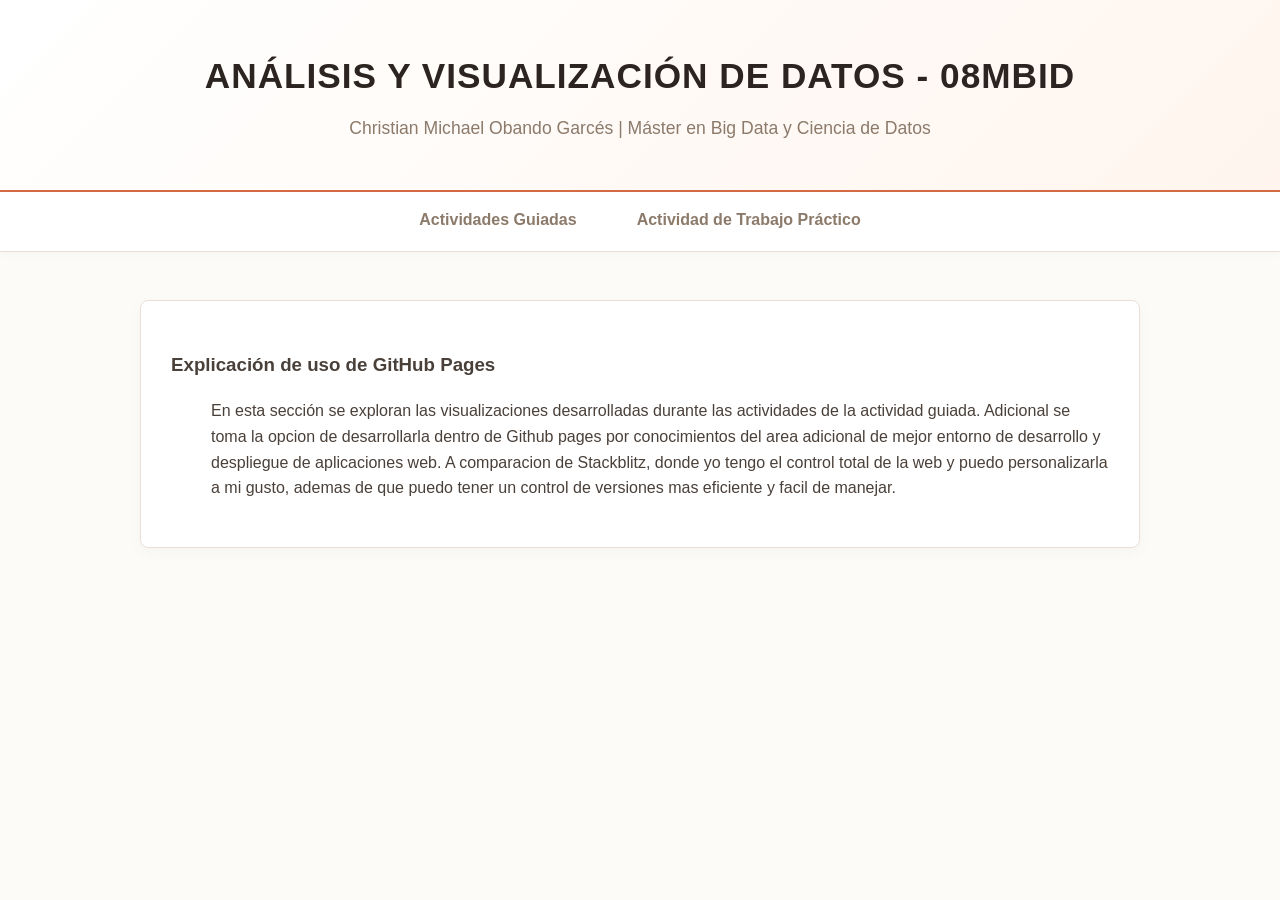
<file: index.html>
<!DOCTYPE html>
<html lang="es">
<head>
    <meta charset="UTF-8">
    <meta name="viewport" content="width=device-width, initial-scale=1.0">
    <title>Portafolio de Visualización de Datos | Contexto</title>
    <link rel="stylesheet" href="style.css">
</head>
<body>
    <header>
        <h1>Análisis y Visualización de Datos - 08MBID </h1>
        <h2>Christian Michael Obando Garcés | Máster en Big Data y Ciencia de Datos</h2>
    </header>

    <nav class="navbar">
        <a href="actividad_guiada.html" class="nav-btn">Actividades Guiadas</a>
        <a href="actividad_practico.html" class="nav-btn">Actividad de Trabajo Práctico</a>
    </nav>

    <main>
        <section class="tab-content active">
            <div class="card">
                <h3>Explicación de uso de GitHub Pages</h3>
                <ul>
                    En esta sección se exploran las visualizaciones desarrolladas durante las actividades de la actividad guiada. Adicional se toma la opcion de desarrollarla dentro de Github
                    pages por conocimientos del area adicional de mejor entorno de desarrollo y despliegue de aplicaciones web. A comparacion de Stackblitz, donde yo tengo el control total de la web 
                    y puedo personalizarla a mi gusto, ademas de que puedo tener un control de versiones mas eficiente y facil de manejar.
                </ul>
            </div>
        </section>
    </main>
</body>
</html>
</file>
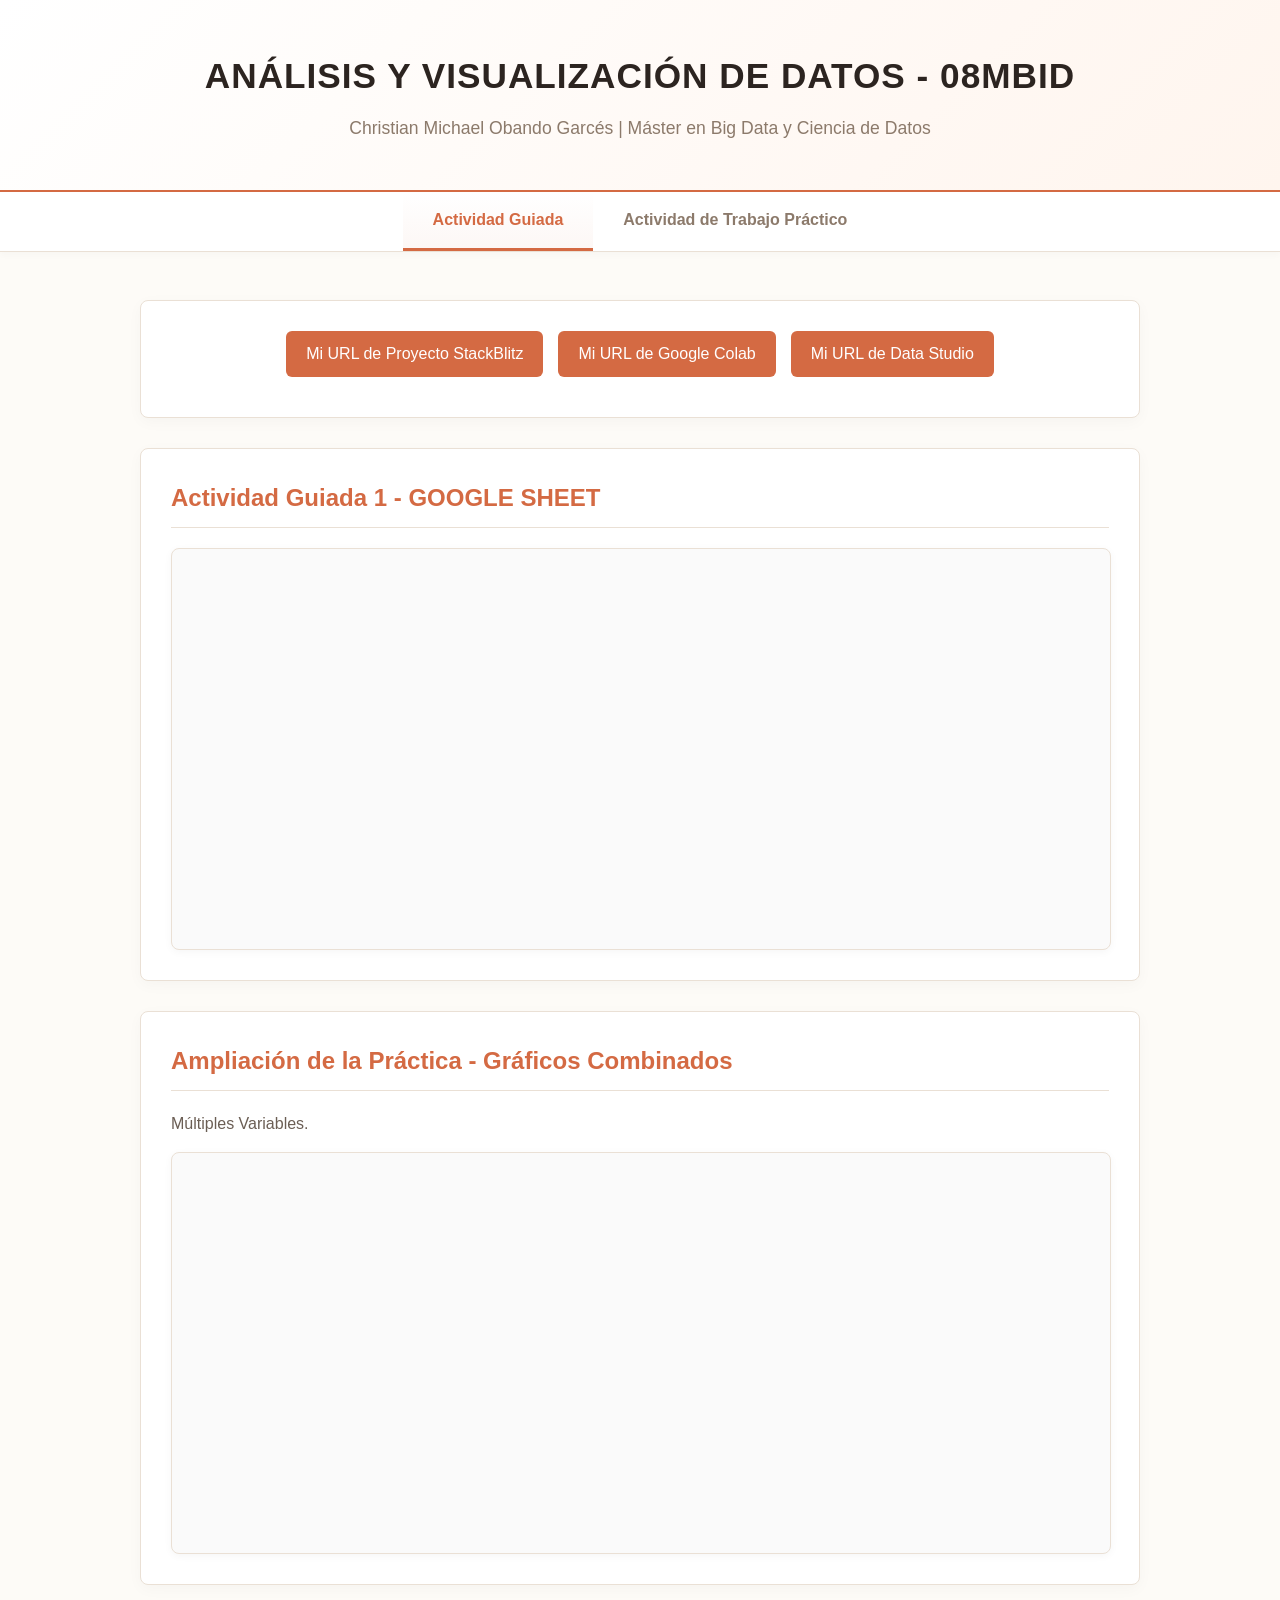
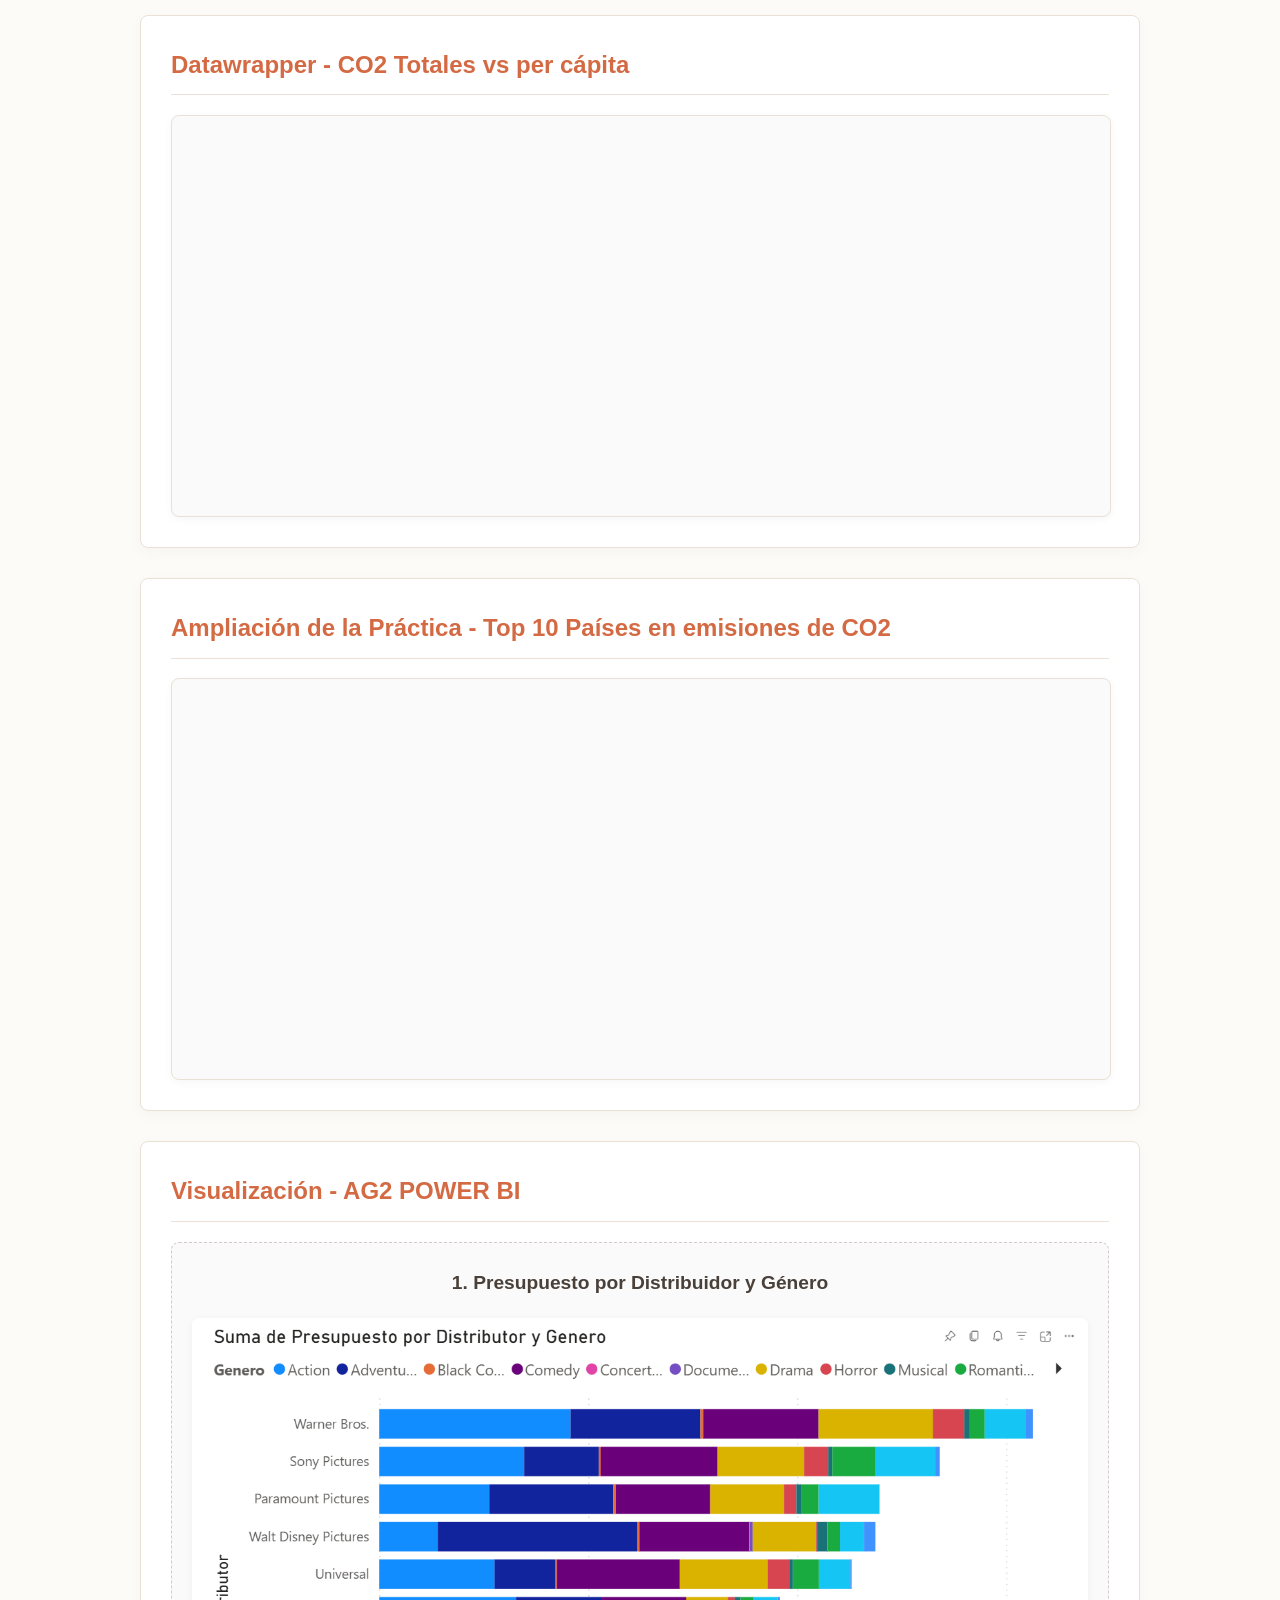
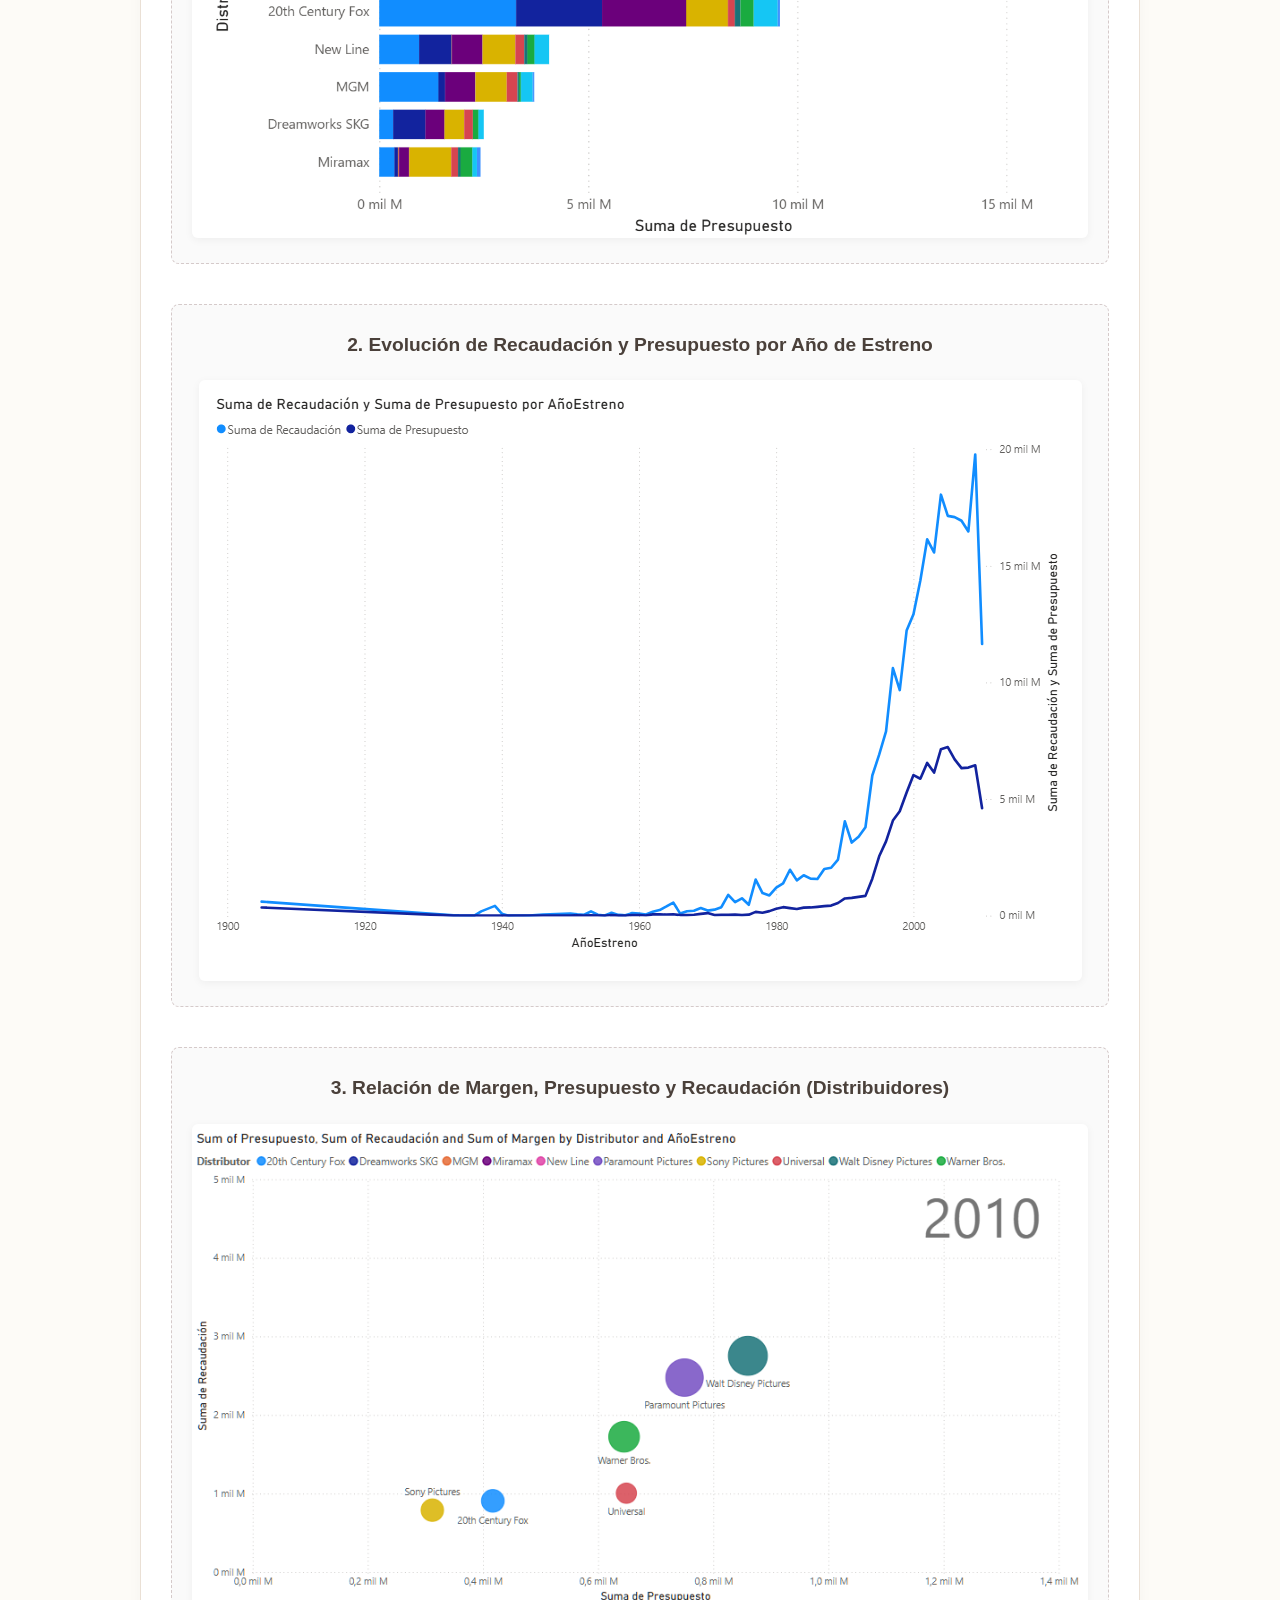
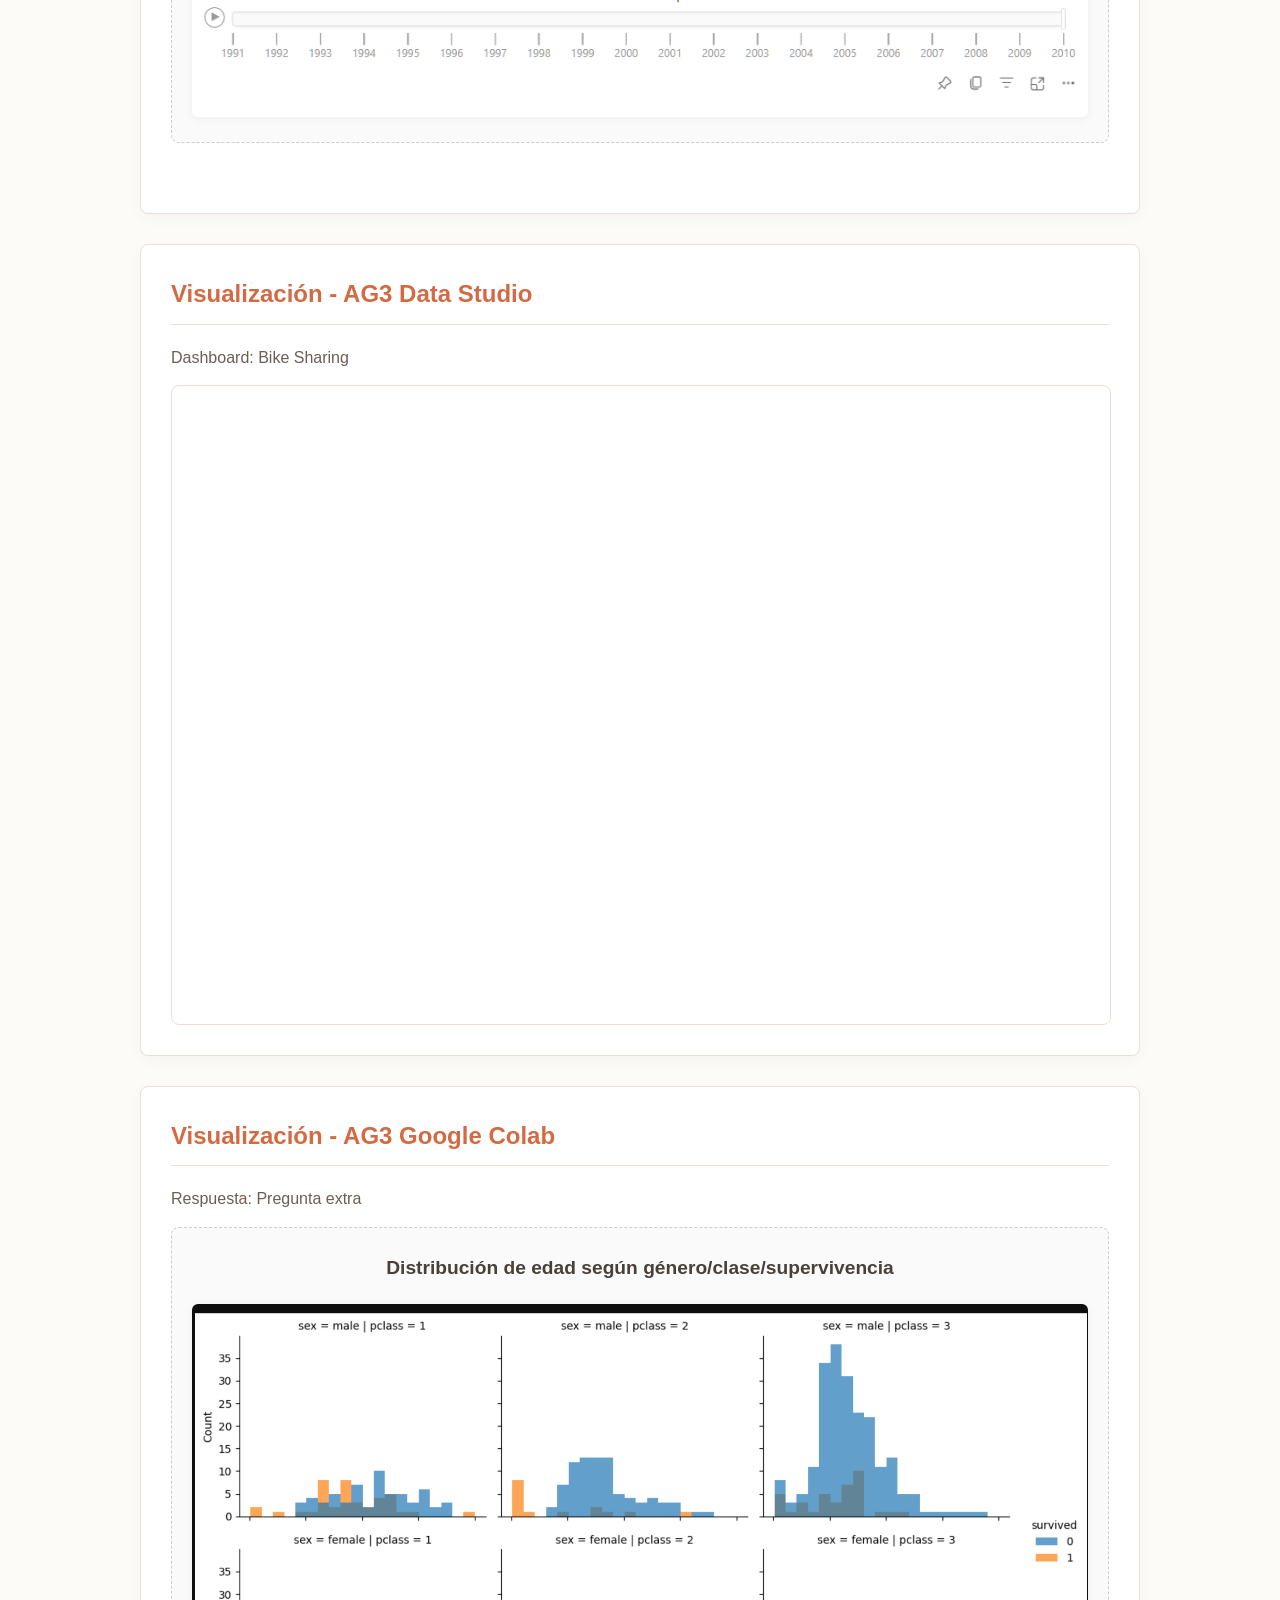
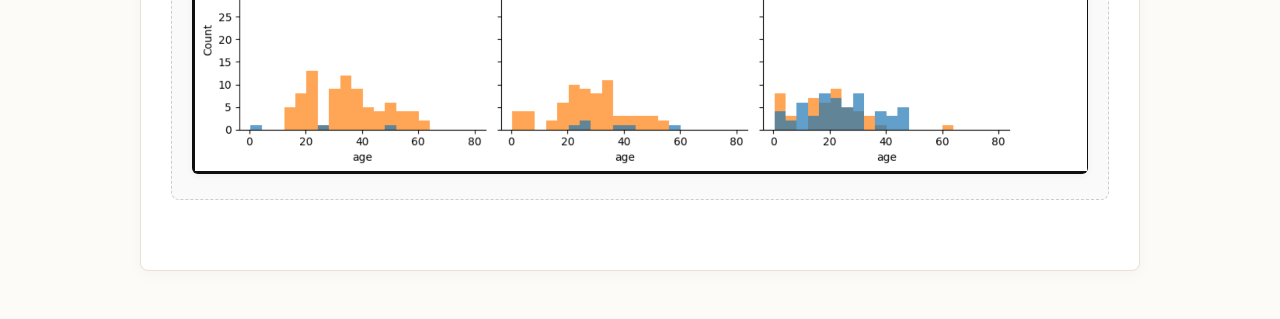
<file: actividad_guiada.html>
<!DOCTYPE html>
<html lang="es">
<head>
    <meta charset="UTF-8">
    <meta name="viewport" content="width=device-width, initial-scale=1.0">
    <title>Portafolio de Visualización de Datos | Portafolio</title>
    <link rel="stylesheet" href="style.css">
</head>
<body>
    <header>
        <h1>Análisis y Visualización de Datos - 08MBID </h1>
        <h2>Christian Michael Obando Garcés | Máster en Big Data y Ciencia de Datos</h2>
    </header>

    <nav class="navbar">
        <a href="actividad_guiada.html" class="nav-btn active">Actividad Guiada</a>
        <a href="actividad_practico.html" class="nav-btn">Actividad de Trabajo Práctico</a>
    </nav>

    <main>
        <section class="card">
            <div class="header-links">
                <a href="https://stackblitzstarters6z66gugd-zvjg--8080--29a3b5f7.local-corp.webcontainer.io" target="_blank" class="btn">Mi URL de Proyecto StackBlitz</a>
                <a href="https://colab.research.google.com/drive/11NJVNo-NHlXSUj-_ugr9rm8kClLEgizU?usp=sharing" target="_blank" class="btn">Mi URL de Google Colab</a>
                <a href="https://datastudio.google.com/s/uVorCSsOm70" target="_blank" class="btn">Mi URL de Data Studio</a>
            </div>
        </section>

        <section class="card">
            <h2>Actividad Guiada 1 - GOOGLE SHEET</h2>
            <div class="iframe-wrapper">
                <iframe seamless frameborder="0" scrolling="no" src="https://docs.google.com/spreadsheets/d/e/2PACX-1vTFLxNuj-ljDFdAiAx6Bff97eOuLq5bKR7v_nxgTdsKbGoGkpAGSflj9et9sBz4dZIS8b-jBYQjgAnI/pubchart?oid=1736764273&amp;format=interactive"></iframe>
            </div>
        </section>

        <section class="card">
            <h2>Ampliación de la Práctica - Gráficos Combinados</h2>
            <p>Múltiples Variables.</p>
            <div class="iframe-wrapper">
                <iframe seamless frameborder="0" scrolling="no" src="https://docs.google.com/spreadsheets/d/e/2PACX-1vTFLxNuj-ljDFdAiAx6Bff97eOuLq5bKR7v_nxgTdsKbGoGkpAGSflj9et9sBz4dZIS8b-jBYQjgAnI/pubchart?oid=72440438&amp;format=interactive"></iframe>
            </div>
        </section>

        <section class="card">
            <h2>Datawrapper - CO2 Totales vs per cápita</h2>
            <div class="iframe-wrapper">
                <iframe title="CO2 Totales vs CO2 per capita" aria-label="Scatter Plot" id="datawrapper-chart-Kxsbj" src="https://datawrapper.dwcdn.net/Kxsbj/1/" scrolling="no" frameborder="0" data-external="1"></iframe>
            </div>
        </section>

        <section class="card">
            <h2>Ampliación de la Práctica - Top 10 Países en emisiones de CO2</h2>
            <div class="iframe-wrapper">
                <iframe title="Top 10 Emisiones CO2 en 2026" aria-label="Bar Chart" id="datawrapper-chart-8lZRA" src="https://datawrapper.dwcdn.net/8lZRA/1/" scrolling="no" frameborder="0" data-external="1"></iframe>
            </div>
        </section>

        <section class="card">
            <h2>Visualización - AG2 POWER BI</h2>
            
            <div class="chart-container">
                <h3>1. Presupuesto por Distribuidor y Género</h3>
                <img src="./images/V1.png" alt="Presupuesto por Distribuidor y Género" class="responsive-img" />
            </div>

            <div class="chart-container">
                <h3>2. Evolución de Recaudación y Presupuesto por Año de Estreno</h3>
                <img src="./images/V2.png" alt="Recaudación y Presupuesto por Año" class="responsive-img" />
            </div>

            <div class="chart-container">
                <h3>3. Relación de Margen, Presupuesto y Recaudación (Distribuidores)</h3>
                <img src="./images/V3.png" alt="Gráfico de Burbujas" class="responsive-img" />
            </div>
        </section>

        <section class="card">
            <h2>Visualización - AG3 Data Studio</h2>
            <p>Dashboard: Bike Sharing</p>
            <div class="scrollable-wrapper">
                <iframe 
                    width="100%" 
                    height="600" 
                    src="https://datastudio.google.com/embed/reporting/91becedd-e2d7-4987-ae0c-db207c1017aa/page/vIZvF" 
                    frameborder="0" 
                    style="border:0; min-width: 600px;" 
                    allowfullscreen>
                </iframe>
            </div>
        </section>

        <section class="card">
            <h2>Visualización - AG3 Google Colab</h2>
            <p>Respuesta: Pregunta extra</p>
            <div class="chart-container">
                <h3> Distribución de edad según género/clase/supervivencia</h3>
                <img src="./images/V4.png" alt="Distribución de edad según género/clase/supervivencia" class="responsive-img" />
            </div>
        </section>

    </main>

    <script type="text/javascript">
      (function () {
        function e() {
          window.addEventListener(`message`, function (e) {
            if (e.data[`datawrapper-height`] !== void 0) {
              var t = document.querySelectorAll(`iframe`);
              for (var n in e.data[`datawrapper-height`])
                for (var r = 0, i; (i = t[r]); r++)
                  if (i.contentWindow === e.source) {
                    var a = e.data[`datawrapper-height`][n] + `px`;
                    i.style.height = a;
                  }
            }
          });
        }
        e();
      })();
    </script>
</body>
</html>
</file>
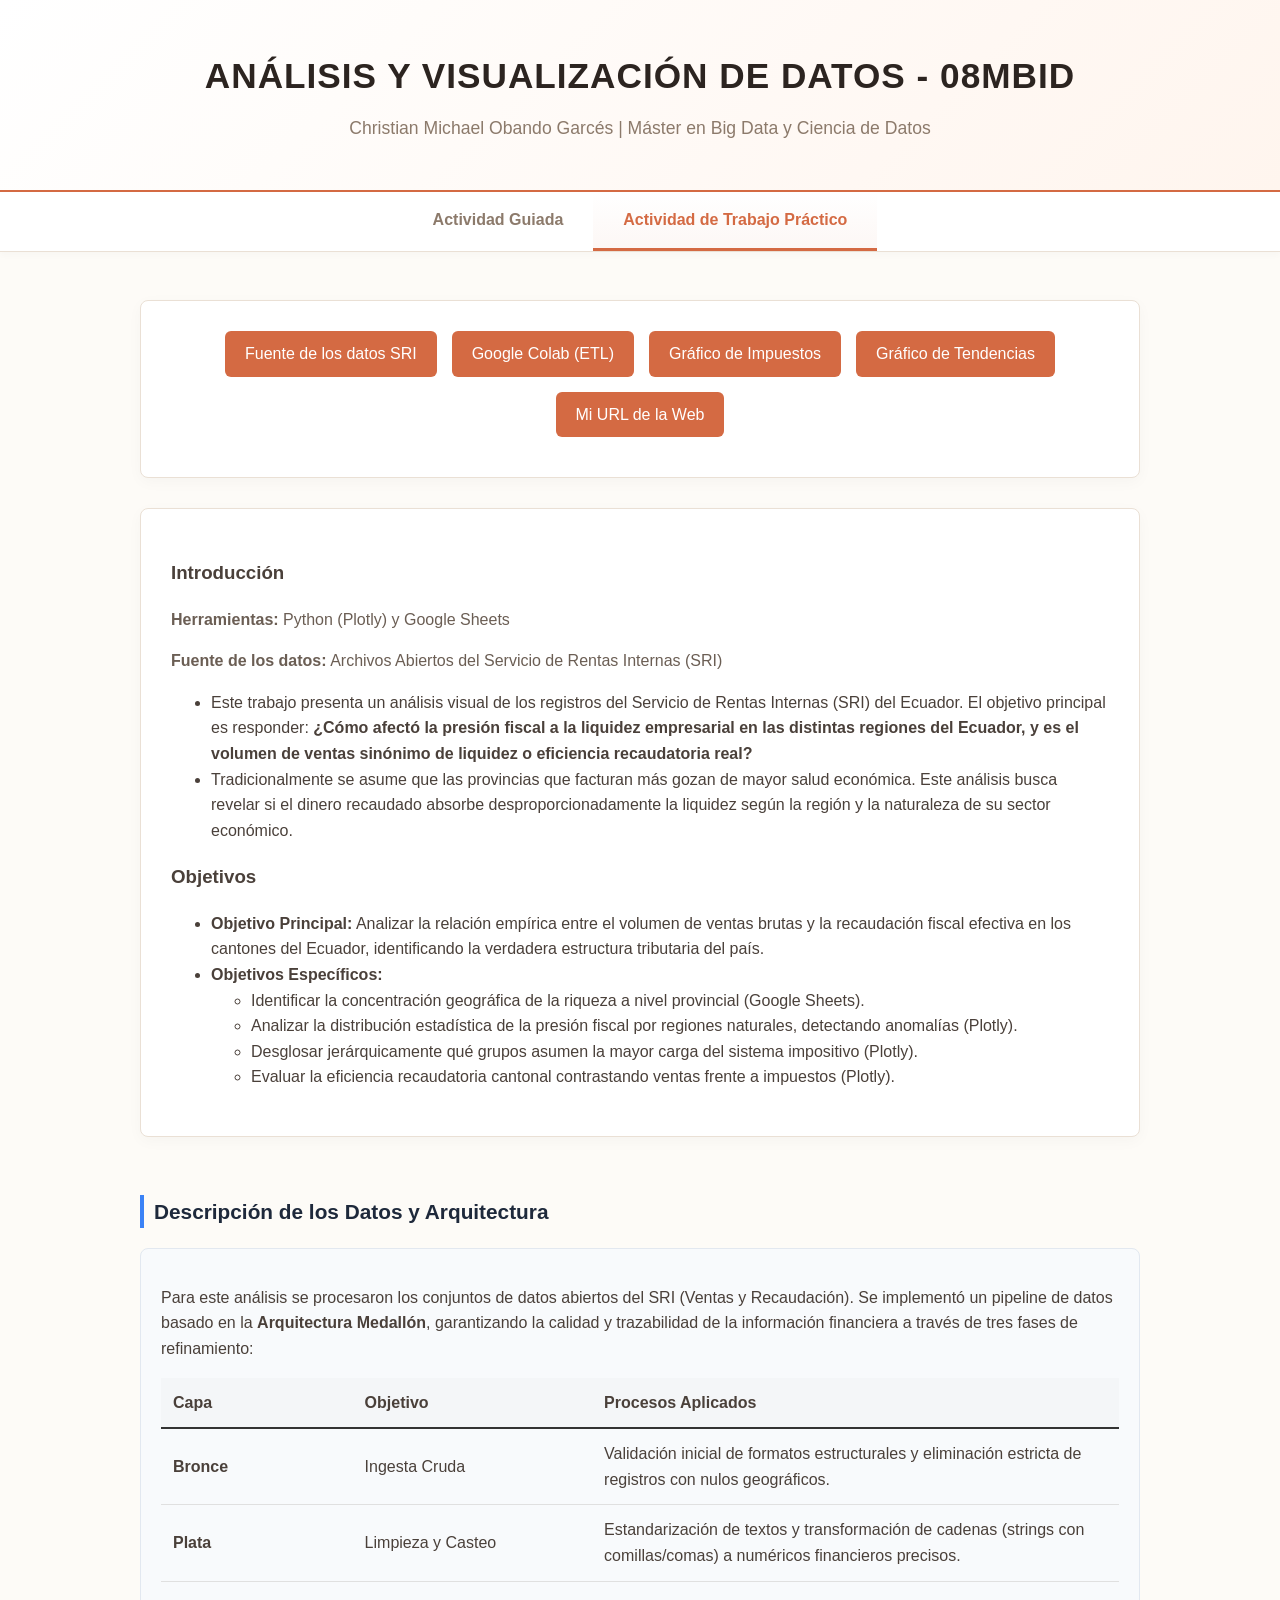
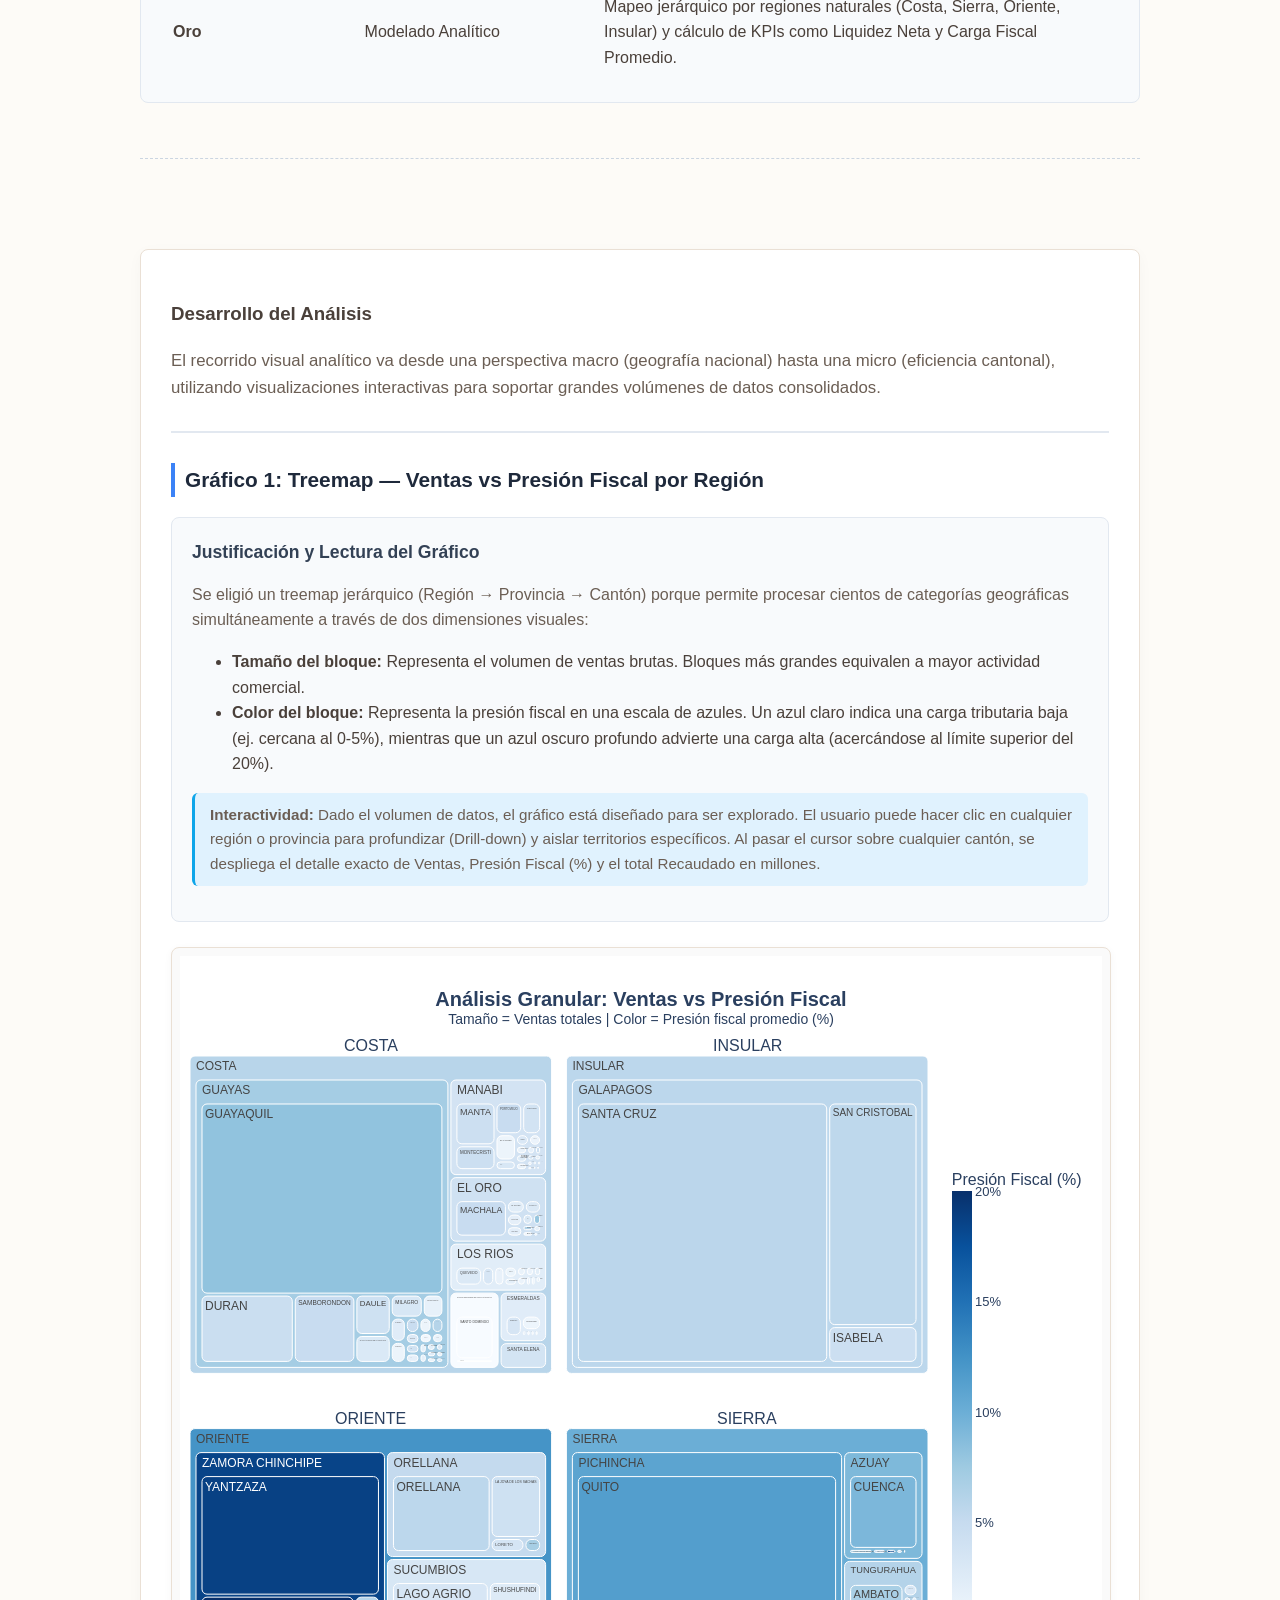
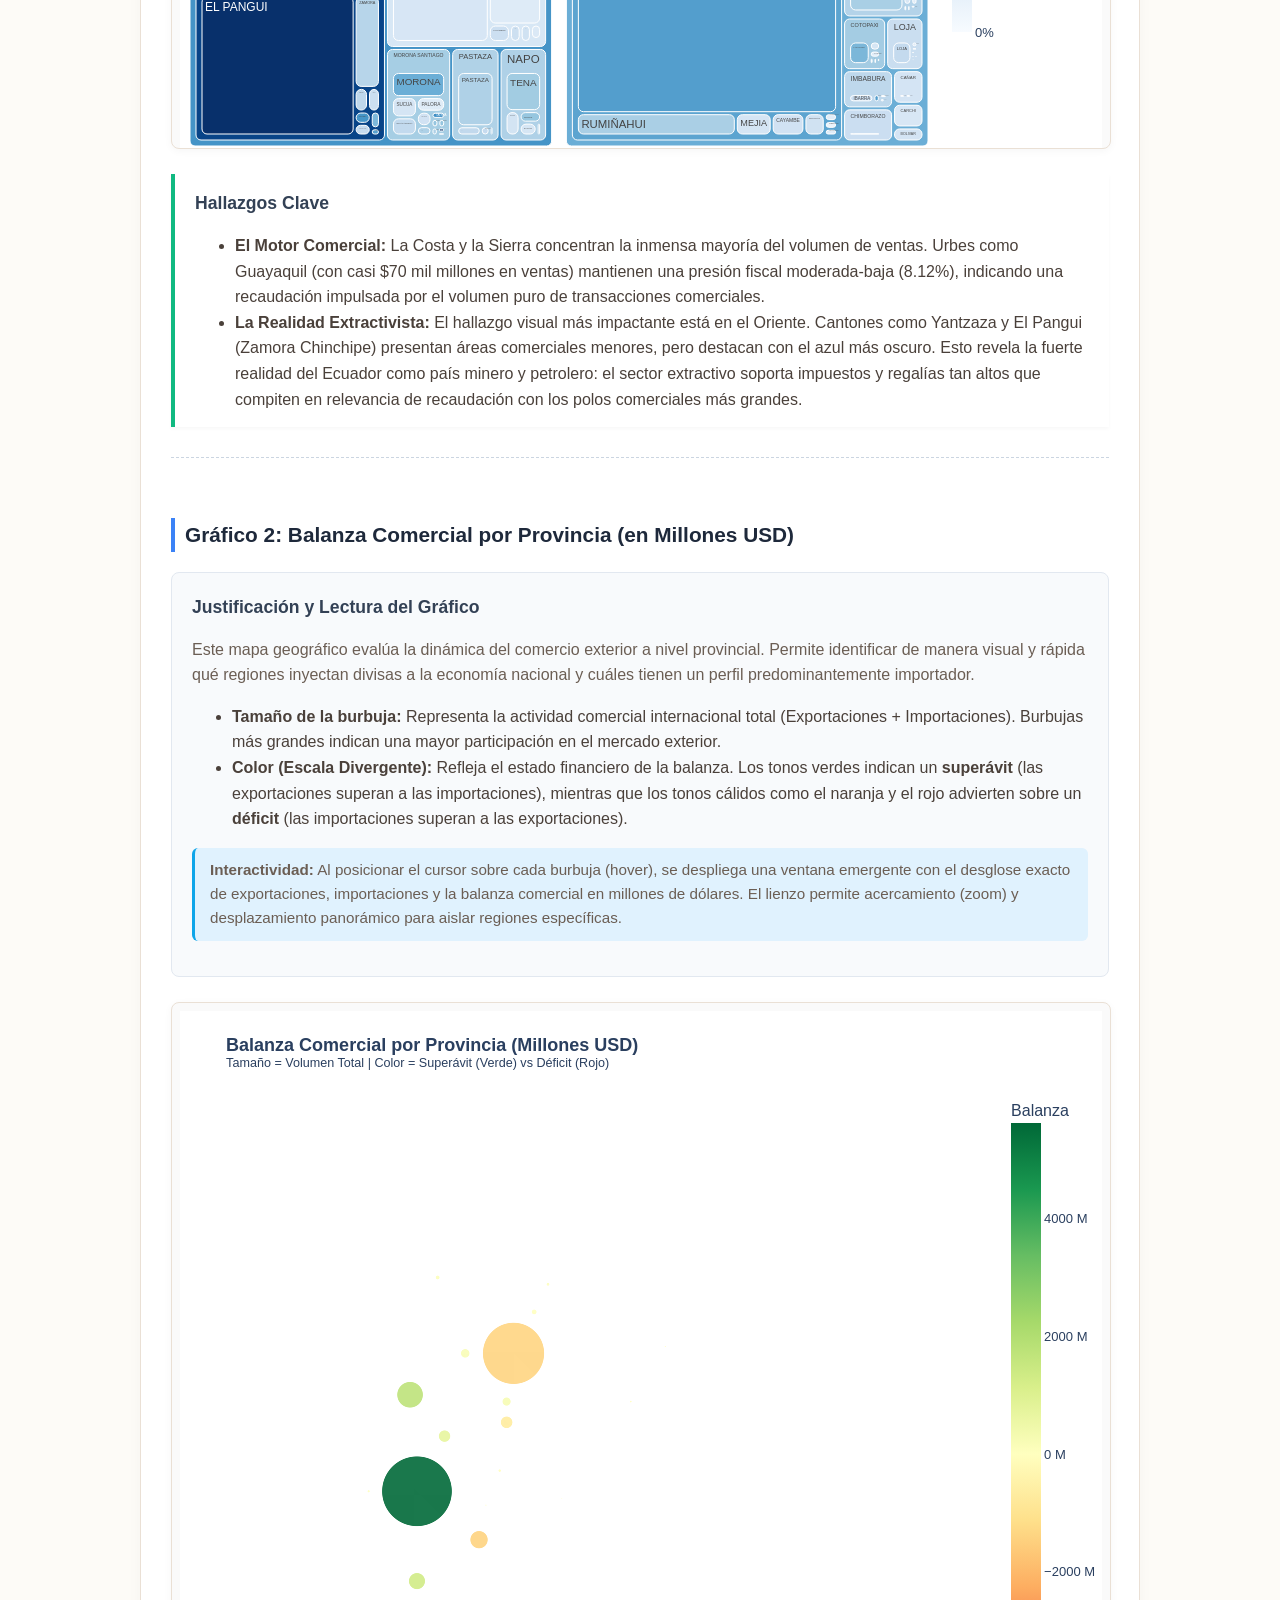
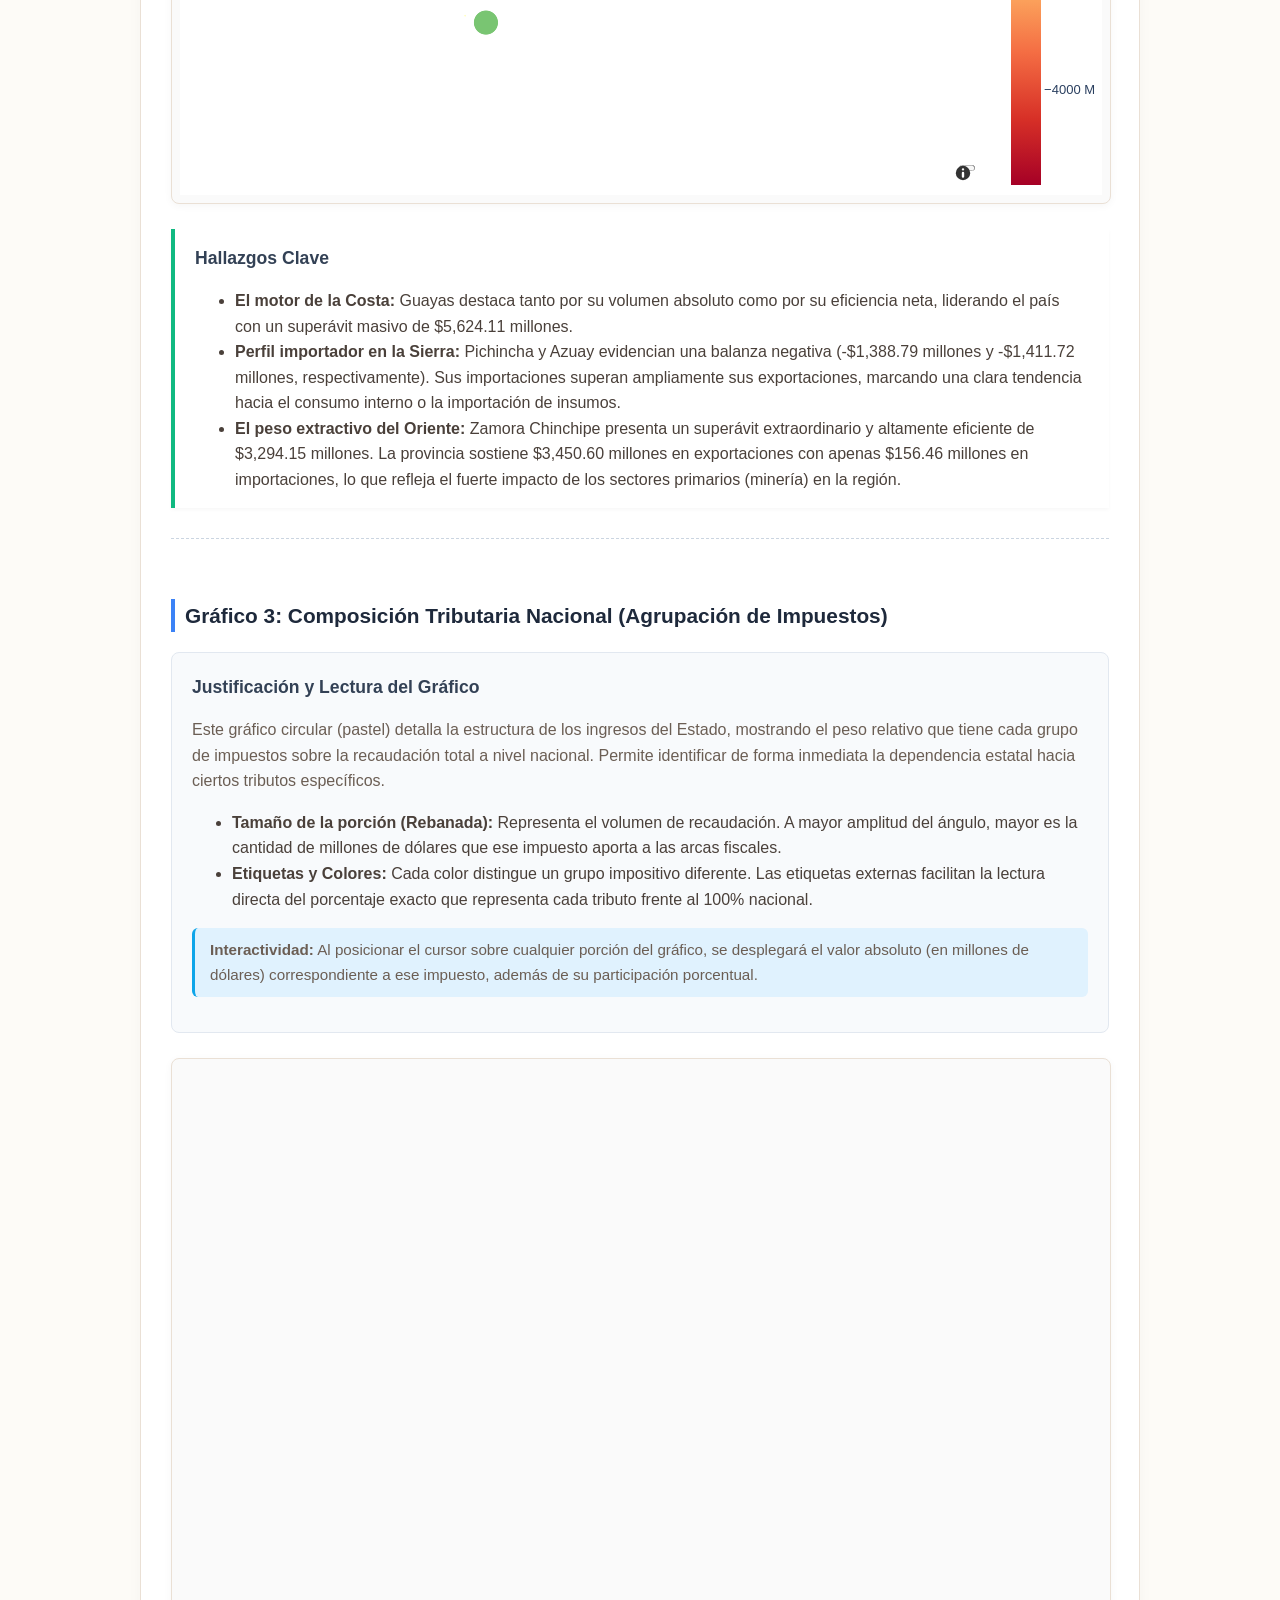
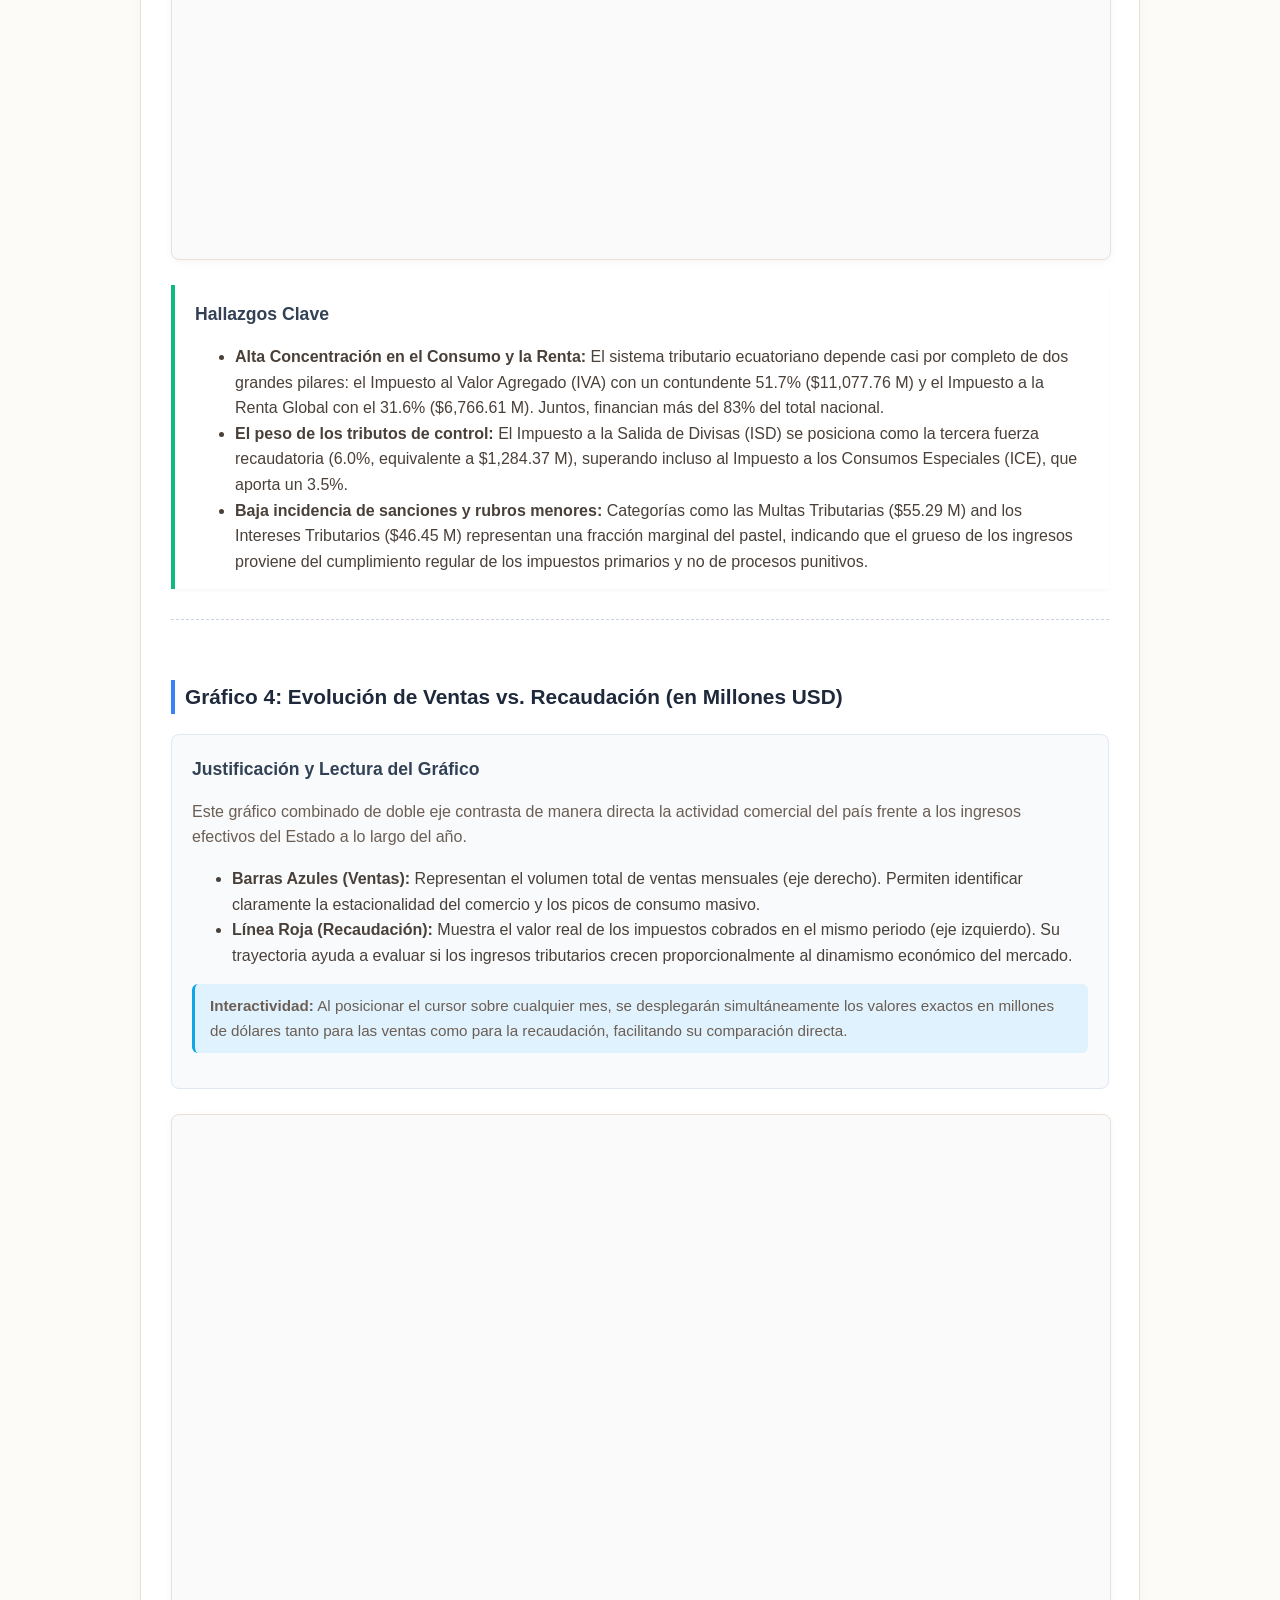
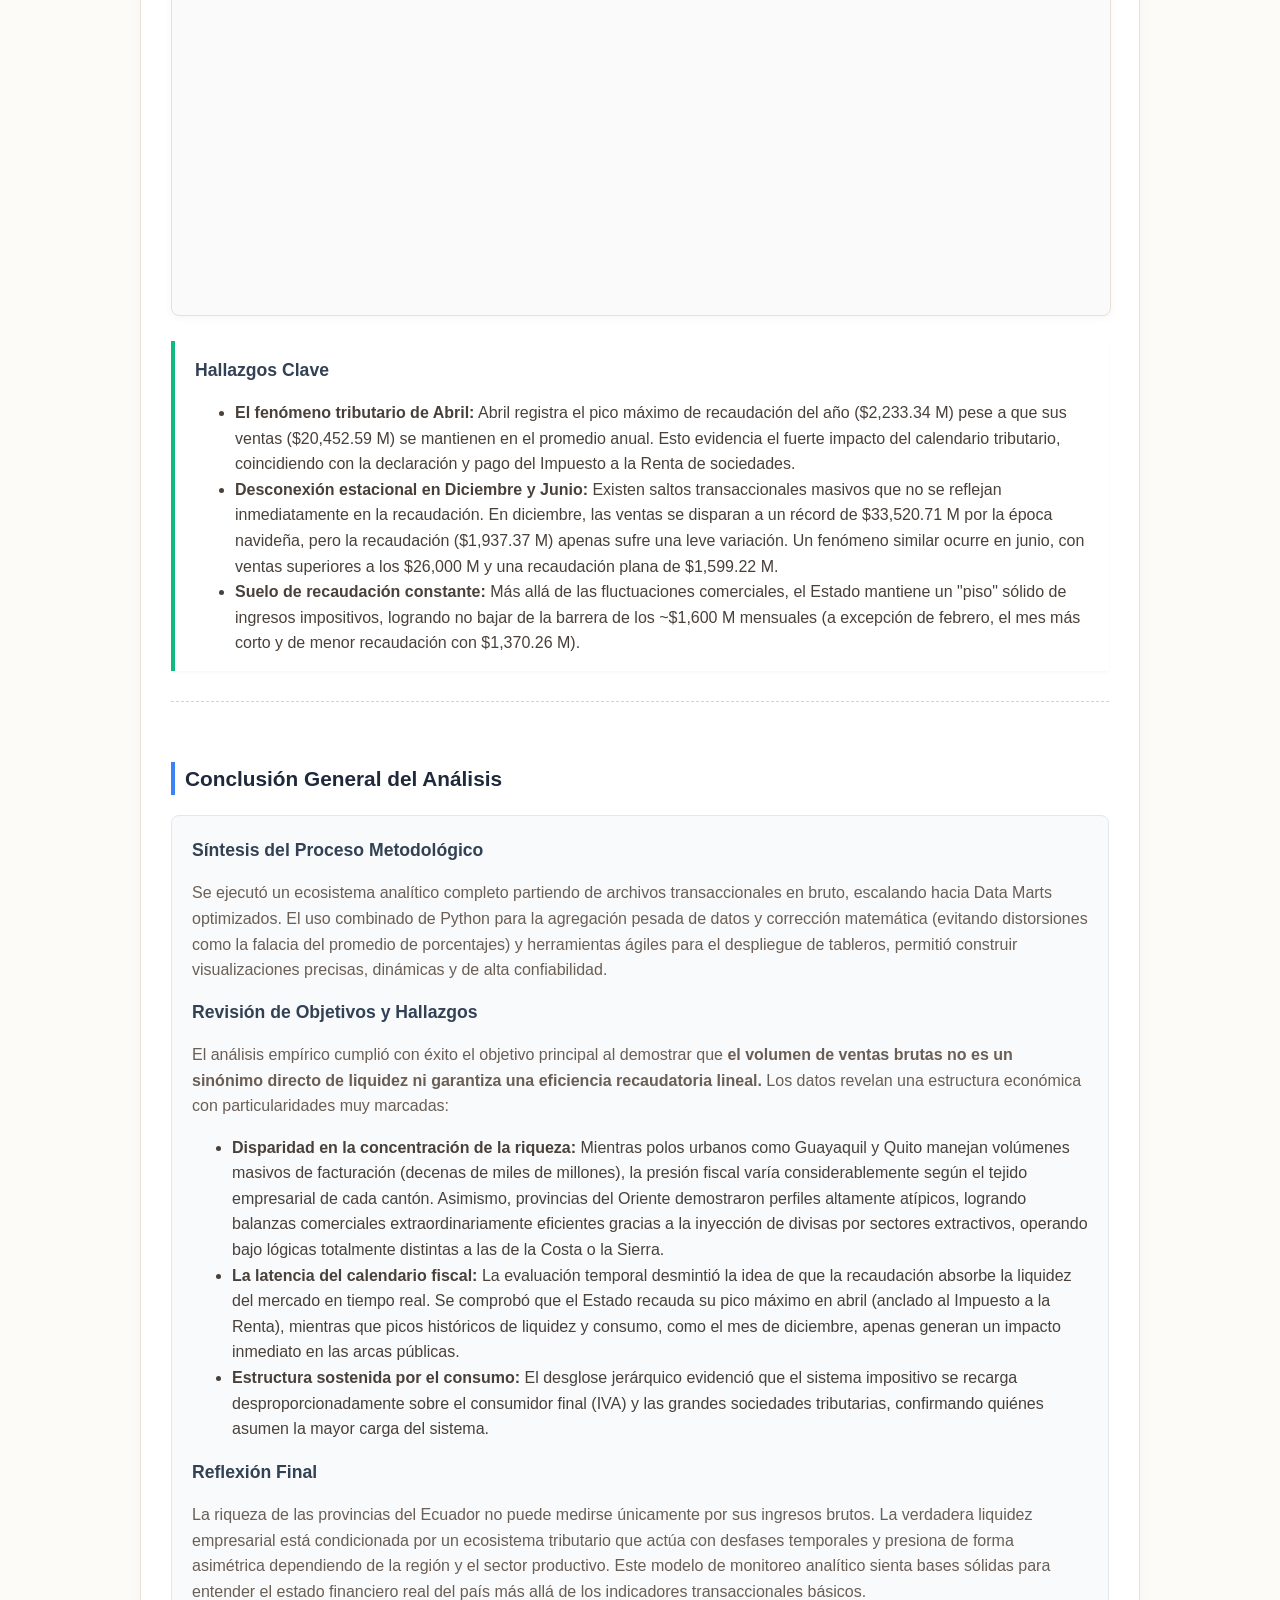
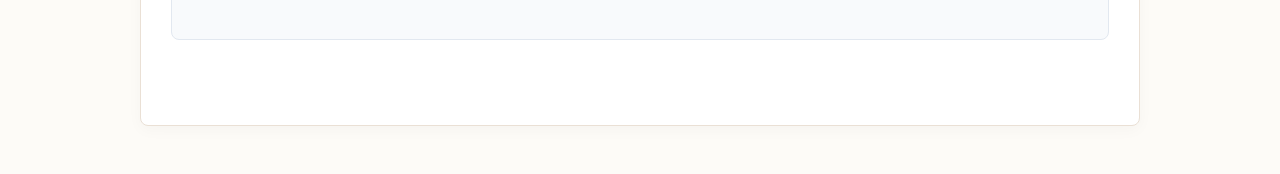
<file: actividad_practico.html>
<!DOCTYPE html>
<html lang="es">

<head>
    <meta charset="UTF-8">
    <meta name="viewport" content="width=device-width, initial-scale=1.0">
    <title>Portafolio de Visualización de Datos | Análisis SRI</title>
    <link rel="stylesheet" href="style.css">
</head>

<body>
    <header class="main-header">
        <h1>Análisis y Visualización de Datos - 08MBID</h1>
        <h2>Christian Michael Obando Garcés | Máster en Big Data y Ciencia de Datos</h2>
    </header>

    <nav class="navbar">
        <a href="actividad_guiada.html" class="nav-btn">Actividad Guiada</a>
        <a href="actividad_practico.html" class="nav-btn active">Actividad de Trabajo Práctico</a>
    </nav>

    <main class="contenedor-principal">

        <section class="card info-trabajo">
            <div class="header-links">
                <a href="https://drive.google.com/drive/folders/17CFAjoouW-DShZfCJzG9A6Z-I8i_fBFH?usp=sharing"
                    target="_blank" rel="noopener noreferrer" class="btn">Fuente de los datos SRI</a>
                <a href="https://colab.research.google.com/drive/1Fh-Ni57J78DvrUhvddmASP1kfzGwmYBn?usp=sharing"
                    target="_blank" rel="noopener noreferrer" class="btn">Google Colab (ETL)</a>
                <a href="https://docs.google.com/spreadsheets/d/1BrErKkG9BslvOXlVyyeQCOgwjet3-tStqyTUBhxGzoQ/edit?usp=sharing"
                    target="_blank" rel="noopener noreferrer" class="btn">Gráfico de Impuestos</a>
                <a href="https://docs.google.com/spreadsheets/d/1ZlG119VCPoTqmqW6pkkSaoh3hop4pyWnKFWNAb4Bm5k/edit?usp=sharing"
                    target="_blank" rel="noopener noreferrer" class="btn">Gráfico de Tendencias</a>
                <a href="https://crisscraxz.github.io/graficos-estadistica/actividad_practico.html"
                    target="_blank" rel="noopener noreferrer" class="btn">Mi URL de la Web</a>
            </div>
        </section>

        <section class="card">
            <h3>Introducción</h3>
            <p><strong>Herramientas:</strong> Python (Plotly) y Google Sheets</p>
            <p><strong>Fuente de los datos:</strong> Archivos Abiertos del Servicio de Rentas Internas (SRI)</p>
            <ul>
                <li>Este trabajo presenta un análisis visual de los registros del Servicio de Rentas Internas (SRI) del
                    Ecuador. El objetivo principal es responder: <strong>¿Cómo afectó la presión fiscal a la liquidez
                        empresarial en las distintas regiones del Ecuador, y es el volumen de ventas sinónimo de
                        liquidez o eficiencia recaudatoria real?</strong></li>
                <li>Tradicionalmente se asume que las provincias que facturan más gozan de mayor salud económica. Este
                    análisis busca revelar si el dinero recaudado absorbe desproporcionadamente la liquidez según la
                    región y la naturaleza de su sector económico.</li>
            </ul>

            <h3>Objetivos</h3>
            <ul>
                <li><strong>Objetivo Principal:</strong> Analizar la relación empírica entre el volumen de ventas brutas
                    y la recaudación fiscal efectiva en los cantones del Ecuador, identificando la verdadera estructura
                    tributaria del país.</li>
                <li><strong>Objetivos Específicos:</strong>
                    <ul>
                        <li>Identificar la concentración geográfica de la riqueza a nivel provincial (Google Sheets).
                        </li>
                        <li>Analizar la distribución estadística de la presión fiscal por regiones naturales, detectando
                            anomalías (Plotly).</li>
                        <li>Desglosar jerárquicamente qué grupos asumen la mayor carga del sistema impositivo (Plotly).
                        </li>
                        <li>Evaluar la eficiencia recaudatoria cantonal contrastando ventas frente a impuestos (Plotly).
                        </li>
                    </ul>
                </li>
            </ul>
        </section>

        <article class="grafico-bloque">
            <h4 class="grafico-titulo">Descripción de los Datos y Arquitectura</h4>
            <div class="caja-informacion">
                <p>Para este análisis se procesaron los conjuntos de datos abiertos del SRI (Ventas y Recaudación). Se implementó un pipeline de datos basado en la <strong>Arquitectura Medallón</strong>, garantizando la calidad y trazabilidad de la información financiera a través de tres fases de refinamiento:</p>
                
                <div style="overflow-x: auto; margin-top: 15px;">
                    <table style="width: 100%; border-collapse: collapse; font-family: sans-serif; text-align: left;">
                        <thead>
                            <tr style="background-color: #f4f6f8; border-bottom: 2px solid #333;">
                                <th style="padding: 12px; font-weight: bold; width: 20%;">Capa</th>
                                <th style="padding: 12px; font-weight: bold; width: 25%;">Objetivo</th>
                                <th style="padding: 12px; font-weight: bold;">Procesos Aplicados</th>
                            </tr>
                        </thead>
                        <tbody>
                            <tr style="border-bottom: 1px solid #e0e0e0;">
                                <td style="padding: 12px;"><strong> Bronce</strong></td>
                                <td style="padding: 12px;">Ingesta Cruda</td>
                                <td style="padding: 12px;">Validación inicial de formatos estructurales y eliminación estricta de registros con nulos geográficos.</td>
                            </tr>
                            <tr style="border-bottom: 1px solid #e0e0e0;">
                                <td style="padding: 12px;"><strong> Plata</strong></td>
                                <td style="padding: 12px;">Limpieza y Casteo</td>
                                <td style="padding: 12px;">Estandarización de textos y transformación de cadenas (strings con comillas/comas) a numéricos financieros precisos.</td>
                            </tr>
                            <tr>
                                <td style="padding: 12px;"><strong> Oro</strong></td>
                                <td style="padding: 12px;">Modelado Analítico</td>
                                <td style="padding: 12px;">Mapeo jerárquico por regiones naturales (Costa, Sierra, Oriente, Insular) y cálculo de KPIs como Liquidez Neta y Carga Fiscal Promedio.</td>
                            </tr>
                        </tbody>
                    </table>
                </div>
            </div>
        </article>

        <section class="card">
            <h3>Desarrollo del Análisis</h3>
            <p class="texto-introductorio">El recorrido visual analítico va desde una perspectiva macro (geografía
                nacional) hasta una micro (eficiencia cantonal), utilizando visualizaciones interactivas para soportar
                grandes volúmenes de datos consolidados.</p>

            <hr class="separador-seccion">

            <article class="grafico-bloque">
                <h4 class="grafico-titulo">Gráfico 1: Treemap — Ventas vs Presión Fiscal por Región</h4>

                <div class="caja-informacion">
                    <h5>Justificación y Lectura del Gráfico</h5>
                    <p>Se eligió un treemap jerárquico (Región → Provincia → Cantón) porque permite procesar cientos de
                        categorías geográficas simultáneamente a través de dos dimensiones visuales:</p>
                    <ul>
                        <li><strong>Tamaño del bloque:</strong> Representa el volumen de ventas brutas. Bloques más
                            grandes equivalen a mayor actividad comercial.</li>
                        <li><strong>Color del bloque:</strong> Representa la presión fiscal en una escala de azules. Un
                            azul claro indica una carga tributaria baja (ej. cercana al 0-5%), mientras que un azul
                            oscuro profundo advierte una carga alta (acercándose al límite superior del 20%).</li>
                    </ul>
                    <p class="interactividad-nota"><strong>Interactividad:</strong> Dado el volumen de datos, el gráfico
                        está diseñado para ser explorado. El usuario puede hacer clic en cualquier región o provincia
                        para profundizar (Drill-down) y aislar territorios específicos. Al pasar el cursor sobre
                        cualquier cantón, se despliega el detalle exacto de Ventas, Presión Fiscal (%) y el total
                        Recaudado en millones.</p>
                </div>

                <div class="iframe-wrapper plotly-chart">
                    <iframe src="graficos/grafico_treemap_optimizado.html" width="100%" height="1000" frameborder="0"
                        loading="lazy" title="Treemap interactivo de ventas y presión fiscal"></iframe>
                </div>

                <figcaption class="caja-hallazgos">
                    <h5>Hallazgos Clave</h5>
                    <ul>
                        <li><strong>El Motor Comercial:</strong> La Costa y la Sierra concentran la inmensa mayoría del
                            volumen de ventas. Urbes como Guayaquil (con casi $70 mil millones en ventas) mantienen una
                            presión fiscal moderada-baja (8.12%), indicando una recaudación impulsada por el volumen
                            puro de transacciones comerciales.</li>
                        <li><strong>La Realidad Extractivista:</strong> El hallazgo visual más impactante está en el
                            Oriente. Cantones como Yantzaza y El Pangui (Zamora Chinchipe) presentan áreas comerciales
                            menores, pero destacan con el azul más oscuro. Esto revela la fuerte realidad del Ecuador
                            como país minero y petrolero: el sector extractivo soporta impuestos y regalías tan altos
                            que compiten en relevancia de recaudación con los polos comerciales más grandes.</li>
                    </ul>
                </figcaption>
            </article>

            <article class="grafico-bloque">
                <h4 class="grafico-titulo">Gráfico 2: Balanza Comercial por Provincia (en Millones USD)</h4>

                <div class="caja-informacion">
                    <h5>Justificación y Lectura del Gráfico</h5>
                    <p>Este mapa geográfico evalúa la dinámica del comercio exterior a nivel provincial. Permite
                        identificar de manera visual y rápida qué regiones inyectan divisas a la economía nacional y
                        cuáles tienen un perfil predominantemente importador.</p>
                    <ul>
                        <li><strong>Tamaño de la burbuja:</strong> Representa la actividad comercial internacional total
                            (Exportaciones + Importaciones). Burbujas más grandes indican una mayor participación en el
                            mercado exterior.</li>
                        <li><strong>Color (Escala Divergente):</strong> Refleja el estado financiero de la balanza. Los
                            tonos verdes indican un <strong>superávit</strong> (las exportaciones superan a las
                            importaciones), mientras que los tonos cálidos como el naranja y el rojo advierten sobre un
                            <strong>déficit</strong> (las importaciones superan a las exportaciones).
                        </li>
                    </ul>
                    <p class="interactividad-nota"><strong>Interactividad:</strong> Al posicionar el cursor sobre cada
                        burbuja (hover), se despliega una ventana emergente con el desglose exacto de exportaciones,
                        importaciones y la balanza comercial en millones de dólares. El lienzo permite acercamiento
                        (zoom) y desplazamiento panorámico para aislar regiones específicas.</p>
                </div>

                <div class="iframe-wrapper plotly-chart">
                    <iframe src="graficos/grafico_mapa.html" width="100%" height="800" frameborder="0" loading="lazy"
                        title="Mapa interactivo de balanza comercial del Ecuador"></iframe>
                </div>

                <figcaption class="caja-hallazgos">
                    <h5>Hallazgos Clave</h5>
                    <ul>
                        <li><strong>El motor de la Costa:</strong> Guayas destaca tanto por su volumen absoluto como por
                            su eficiencia neta, liderando el país con un superávit masivo de $5,624.11 millones.</li>
                        <li><strong>Perfil importador en la Sierra:</strong> Pichincha y Azuay evidencian una balanza
                            negativa (-$1,388.79 millones y -$1,411.72 millones, respectivamente). Sus importaciones
                            superan ampliamente sus exportaciones, marcando una clara tendencia hacia el consumo interno
                            o la importación de insumos.</li>
                        <li><strong>El peso extractivo del Oriente:</strong> Zamora Chinchipe presenta un superávit
                            extraordinario y altamente eficiente de $3,294.15 millones. La provincia sostiene $3,450.60
                            millones en exportaciones con apenas $156.46 millones en importaciones, lo que refleja el
                            fuerte impacto de los sectores primarios (minería) en la región.</li>
                    </ul>
                </figcaption>
            </article>

            <article class="grafico-bloque">
                <h4 class="grafico-titulo">Gráfico 3: Composición Tributaria Nacional (Agrupación de Impuestos)</h4>

                <div class="caja-informacion">
                    <h5>Justificación y Lectura del Gráfico</h5>
                    <p>Este gráfico circular (pastel) detalla la estructura de los ingresos del Estado, mostrando el
                        peso relativo que tiene cada grupo de impuestos sobre la recaudación total a nivel nacional.
                        Permite identificar de forma inmediata la dependencia estatal hacia ciertos tributos
                        específicos.</p>
                    <ul>
                        <li><strong>Tamaño de la porción (Rebanada):</strong> Representa el volumen de recaudación. A
                            mayor amplitud del ángulo, mayor es la cantidad de millones de dólares que ese impuesto
                            aporta a las arcas fiscales.</li>
                        <li><strong>Etiquetas y Colores:</strong> Cada color distingue un grupo impositivo diferente.
                            Las etiquetas externas facilitan la lectura directa del porcentaje exacto que representa
                            cada tributo frente al 100% nacional.</li>
                    </ul>
                    <p class="interactividad-nota"><strong>Interactividad:</strong> Al posicionar el cursor sobre
                        cualquier porción del gráfico, se desplegará el valor absoluto (en millones de dólares)
                        correspondiente a ese impuesto, además de su participación porcentual.</p>
                </div>

                <div class="iframe-wrapper plotly-chart">
                    <iframe
                        src="https://docs.google.com/spreadsheets/d/e/2PACX-1vQY_RqtB20i9lsMm3_qNSmg8-qUYkpCLg2mEBwx634PUtoGGKwhgCkgoqMyFNQbWp2uLJX03kx28eN0/pubchart?oid=2115655321&format=interactive"
                        width="100%" height="650" frameborder="0" loading="lazy"
                        title="Gráfico circular de composición tributaria">
                    </iframe >
                </div>

                <figcaption class="caja-hallazgos">
                    <h5>Hallazgos Clave</h5>
                    <ul>
                        <li><strong>Alta Concentración en el Consumo y la Renta:</strong> El sistema tributario
                            ecuatoriano depende casi por completo de dos grandes pilares: el Impuesto al Valor Agregado
                            (IVA) con un contundente 51.7% ($11,077.76 M) y el Impuesto a la Renta Global con el 31.6%
                            ($6,766.61 M). Juntos, financian más del 83% del total nacional.</li>
                        <li><strong>El peso de los tributos de control:</strong> El Impuesto a la Salida de Divisas
                            (ISD) se posiciona como la tercera fuerza recaudatoria (6.0%, equivalente a $1,284.37 M),
                            superando incluso al Impuesto a los Consumos Especiales (ICE), que aporta un 3.5%.</li>
                        <li><strong>Baja incidencia de sanciones y rubros menores:</strong> Categorías como las Multas
                            Tributarias ($55.29 M) and los Intereses Tributarios ($46.45 M) representan una fracción
                            marginal del pastel, indicando que el grueso de los ingresos proviene del cumplimiento
                            regular de los impuestos primarios y no de procesos punitivos.</li>
                    </ul>
                </figcaption>
            </article>

            <article class="grafico-bloque">
                <h4 class="grafico-titulo">Gráfico 4: Evolución de Ventas vs. Recaudación (en Millones USD)</h4>

                <div class="caja-informacion">
                    <h5>Justificación y Lectura del Gráfico</h5>
                    <p>Este gráfico combinado de doble eje contrasta de manera directa la actividad comercial del país
                        frente a los ingresos efectivos del Estado a lo largo del año.</p>
                    <ul>
                        <li><strong>Barras Azules (Ventas):</strong> Representan el volumen total de ventas mensuales
                            (eje derecho). Permiten identificar claramente la estacionalidad del comercio y los picos de
                            consumo masivo.</li>
                        <li><strong>Línea Roja (Recaudación):</strong> Muestra el valor real de los impuestos cobrados
                            en el mismo periodo (eje izquierdo). Su trayectoria ayuda a evaluar si los ingresos
                            tributarios crecen proporcionalmente al dinamismo económico del mercado.</li>
                    </ul>
                    <p class="interactividad-nota"><strong>Interactividad:</strong> Al posicionar el cursor sobre
                        cualquier mes, se desplegarán simultáneamente los valores exactos en millones de dólares tanto
                        para las ventas como para la recaudación, facilitando su comparación directa.</p>
                </div>

                <div class="iframe-wrapper plotly-chart">
                    <iframe src="https://docs.google.com/spreadsheets/d/e/2PACX-1vSEDAXpgFWTPuEFh1G5gjYBpOdW67as7VQyS3RybpDd4q15kP-in1rJIlt7QdcyELYuOKMDhQU6AQOg/pubchart?oid=1173250017&format=interactive" width="100%" height="650" frameborder="0" loading="lazy"
                        title="Gráfico combinado de ventas y recaudación mensual">
                    </iframe>
                </div>

                <figcaption class="caja-hallazgos">
                    <h5>Hallazgos Clave</h5>
                    <ul>
                        <li><strong>El fenómeno tributario de Abril:</strong> Abril registra el pico máximo de
                            recaudación del año ($2,233.34 M) pese a que sus ventas ($20,452.59 M) se mantienen en el
                            promedio anual. Esto evidencia el fuerte impacto del calendario tributario, coincidiendo con
                            la declaración y pago del Impuesto a la Renta de sociedades.</li>
                        <li><strong>Desconexión estacional en Diciembre y Junio:</strong> Existen saltos transaccionales
                            masivos que no se reflejan inmediatamente en la recaudación. En diciembre, las ventas se
                            disparan a un récord de $33,520.71 M por la época navideña, pero la recaudación ($1,937.37
                            M) apenas sufre una leve variación. Un fenómeno similar ocurre en junio, con ventas
                            superiores a los $26,000 M y una recaudación plana de $1,599.22 M.</li>
                        <li><strong>Suelo de recaudación constante:</strong> Más allá de las fluctuaciones comerciales,
                            el Estado mantiene un "piso" sólido de ingresos impositivos, logrando no bajar de la barrera
                            de los ~$1,600 M mensuales (a excepción de febrero, el mes más corto y de menor recaudación
                            con $1,370.26 M).</li>
                    </ul>
                </figcaption>
            </article>

            <article class="grafico-bloque">
                <h4 class="grafico-titulo">Conclusión General del Análisis</h4>

                <div class="caja-informacion">
                    <h5>Síntesis del Proceso Metodológico</h5>
                    <p>Se ejecutó un ecosistema analítico completo partiendo de archivos transaccionales en bruto, escalando hacia Data Marts optimizados. El uso combinado de Python para la agregación pesada de datos y corrección matemática (evitando distorsiones como la falacia del promedio de porcentajes) y herramientas ágiles para el despliegue de tableros, permitió construir visualizaciones precisas, dinámicas y de alta confiabilidad.</p>

                    <h5>Revisión de Objetivos y Hallazgos</h5>
                    <p>El análisis empírico cumplió con éxito el objetivo principal al demostrar que <strong>el volumen de ventas brutas no es un sinónimo directo de liquidez ni garantiza una eficiencia recaudatoria lineal.</strong> Los datos revelan una estructura económica con particularidades muy marcadas:</p>
                    
                    <ul>
                        <li><strong>Disparidad en la concentración de la riqueza:</strong> Mientras polos urbanos como Guayaquil y Quito manejan volúmenes masivos de facturación (decenas de miles de millones), la presión fiscal varía considerablemente según el tejido empresarial de cada cantón. Asimismo, provincias del Oriente demostraron perfiles altamente atípicos, logrando balanzas comerciales extraordinariamente eficientes gracias a la inyección de divisas por sectores extractivos, operando bajo lógicas totalmente distintas a las de la Costa o la Sierra.</li>
                        <li><strong>La latencia del calendario fiscal:</strong> La evaluación temporal desmintió la idea de que la recaudación absorbe la liquidez del mercado en tiempo real. Se comprobó que el Estado recauda su pico máximo en abril (anclado al Impuesto a la Renta), mientras que picos históricos de liquidez y consumo, como el mes de diciembre, apenas generan un impacto inmediato en las arcas públicas.</li>
                        <li><strong>Estructura sostenida por el consumo:</strong> El desglose jerárquico evidenció que el sistema impositivo se recarga desproporcionadamente sobre el consumidor final (IVA) y las grandes sociedades tributarias, confirmando quiénes asumen la mayor carga del sistema.</li>
                    </ul>

                    <h5>Reflexión Final</h5>
                    <p>La riqueza de las provincias del Ecuador no puede medirse únicamente por sus ingresos brutos. La verdadera liquidez empresarial está condicionada por un ecosistema tributario que actúa con desfases temporales y presiona de forma asimétrica dependiendo de la región y el sector productivo. Este modelo de monitoreo analítico sienta bases sólidas para entender el estado financiero real del país más allá de los indicadores transaccionales básicos.</p>
                </div>
            </article>

        </section>

    </main>
</body>

</html>
</file>
<file: style.css>
/* =========================================
   PALETA BASE: Tonos Cálidos y Limpios
   Fondo: Crema suave
   Acento: Terracota / Naranja Quemado (#D46A43)
   Texto: Gris oscuro cálido (#4A403A)
   ========================================= */

body {
    font-family: 'Segoe UI', Tahoma, Geneva, Verdana, sans-serif;
    background-color: #FDFBF7; /* Crema muy suave, relaja la vista */
    color: #4A403A; /* Gris cálido oscuro para texto, menos agresivo que el negro puro */
    margin: 0;
    padding: 0;
    line-height: 1.6;
}

header {
    background: linear-gradient(135deg, #FFFFFF, #FFF5EE); /* Degradado cálido muy sutil */
    border-bottom: 2px solid #D46A43; /* Acento terracota */
    padding: 3rem 1rem;
    text-align: center;
    box-shadow: 0 4px 15px rgba(0, 0, 0, 0.04);
}

header h1 {
    margin: 0;
    font-size: 2.2rem;
    color: #2C2420;
    text-transform: uppercase;
    letter-spacing: 1px;
}

header h2 {
    margin: 10px 0 0 0;
    font-size: 1.1rem;
    font-weight: 400;
    color: #8C7A6B; /* Tono café/gris claro */
}

/* Estilos de la Barra de Navegación */
.navbar {
    display: flex;
    justify-content: center;
    background-color: #FFFFFF;
    padding: 0;
    border-bottom: 1px solid #EAE0D5;
    box-shadow: 0 4px 6px rgba(0,0,0,0.02);
}

.nav-btn {
    text-decoration: none;
    display: inline-block;
    background: none;
    border: none;
    color: #8C7A6B;
    padding: 15px 30px;
    font-size: 1rem;
    font-weight: 600;
    cursor: pointer;
    transition: all 0.3s ease;
    border-bottom: 3px solid transparent;
}

.nav-btn:hover {
    color: #D46A43;
    background-color: #FAFAFA;
}

.nav-btn.active {
    color: #D46A43;
    border-bottom: 3px solid #D46A43;
    background: linear-gradient(to top, rgba(212, 106, 67, 0.05), transparent);
}

/* Contenedor Principal */
main {
    max-width: 1000px;
    margin: 3rem auto;
    padding: 0 20px;
    display: flex;
    flex-direction: column;
    gap: 30px;
}

/* Tarjetas de Contenido */
.card {
    background: #FFFFFF;
    border: 1px solid #EAE0D5;
    border-radius: 8px;
    padding: 30px;
    box-shadow: 0 4px 15px rgba(0,0,0,0.03); /* Sombra muy suave para dar profundidad */
}

.card h2 {
    color: #D46A43;
    border-bottom: 1px solid #EAE0D5;
    padding-bottom: 10px;
    margin-top: 0;
}

.card p {
    color: #6B5E54;
    margin-bottom: 15px;
}

/* Botones de enlace */
.header-links {
    display: flex;
    justify-content: center;
    gap: 15px;
    flex-wrap: wrap;
    margin-bottom: 10px;
}

.btn {
    display: inline-block;
    padding: 10px 20px;
    background-color: #D46A43;
    color: #FFFFFF;
    text-decoration: none;
    border-radius: 6px;
    font-weight: 500;
    transition: background-color 0.3s ease, transform 0.1s ease;
}

.btn:hover {
    background-color: #BF5A36;
    transform: translateY(-1px);
}

/* =========================================
   SISTEMA RESPONSIVO PARA GRÁFICOS
   ========================================= */

.iframe-wrapper {
    position: relative;
    width: 100%;
    background-color: #FAFAFA;
    border-radius: 8px;
    border: 1px solid #EAE0D5;
    overflow: hidden;
    box-shadow: 0 2px 8px rgba(0,0,0,0.04);
    display: flex;
    justify-content: center;
    align-items: center;
    min-height: 400px;
}

.iframe-wrapper iframe {
    width: 100%;
    height: 100%;
    border: none;
    display: block;
}

/* Para iframes de altura ESPECÍFICA (como Plotly) */
.iframe-wrapper.plotly-chart {
    height: auto;
}

.iframe-wrapper.plotly-chart iframe {
    min-height: 800px;
}

/* Responsivo en móviles */
@media (max-width: 768px) {
    .iframe-wrapper {
        border-radius: 4px;
    }
    
    .iframe-wrapper.plotly-chart iframe {
        min-height: 600px;
    }
}

/* SOLUCIÓN PARA DATA STUDIO */
.scrollable-wrapper {
    width: 100%;
    overflow-x: auto; /* Permite scroll horizontal en móviles sin romper el gráfico */
    background-color: #FFFFFF;
    border-radius: 8px;
    padding: 15px 0;
    border: 1px solid #EAE0D5;
}

/* Contenedor individual para imágenes apiladas (ej. Power BI) */
.chart-container {
    margin-bottom: 40px;
    background-color: #FAFAFA; 
    padding: 25px 20px;
    border-radius: 8px;
    border: 1px dashed #D5CACA; /* Borde punteado sutil */
}

.chart-container h3 {
    color: #4A403A; 
    margin-top: 0;
    margin-bottom: 20px;
    font-size: 1.2rem;
    text-align: center;
    border-bottom: none; 
}

/* Imágenes Responsivas */
.responsive-img {
    max-width: 100%;
    height: auto;
    border-radius: 6px;
    display: block;
    margin: 0 auto;
    box-shadow: 0 2px 8px rgba(0,0,0,0.05);
}

/* Contenedor de Google Sheets */
.sheets-wrapper {
    display: flex;
    justify-content: center;
    align-items: center;
    padding: 20px 0;
    background-color: #FAFAFA;
    border-radius: 8px;
    border: 1px solid #EAE0D5;
    overflow-x: auto;
}

.sheets-wrapper iframe {
    width: 650px; 
    height: 400px; 
    border: none;
    max-width: 100%;
}

/* Elementos de la sección de gráficos en web */
.texto-introductorio {
    font-size: 1.05em;
    color: #444;
    margin-bottom: 20px;
}

.separador-seccion {
    border: 0;
    height: 2px;
    background: #e2e8f0;
    margin: 30px 0;
}

.grafico-bloque {
    margin-bottom: 60px; /* Mucho espacio entre gráficos distintos */
    padding-bottom: 30px;
    border-bottom: 1px dashed #cbd5e1; /* Línea sutil para separar gráficos */
}

.grafico-bloque:last-child {
    border-bottom: none;
    margin-bottom: 0;
}

.grafico-titulo {
    color: #1e293b;
    font-size: 1.3em;
    margin-bottom: 20px;
    border-left: 4px solid #3b82f6; 
    padding-left: 10px;
}

.caja-informacion {
    background-color: #f8fafc;
    border: 1px solid #e2e8f0;
    border-radius: 8px;
    padding: 20px;
    margin-bottom: 25px;
}

.caja-informacion h5, .caja-hallazgos h5 {
    margin-top: 0;
    color: #334155;
    font-size: 1.1em;
    margin-bottom: 12px;
}

.interactividad-nota {
    background-color: #e0f2fe; /* Azul muy pálido */
    padding: 10px 15px;
    border-radius: 6px;
    border-left: 3px solid #0ea5e9;
    margin-top: 15px;
    font-size: 0.95em;
}

.caja-hallazgos {
    display: block;
    background-color: #ffffff;
    border-left: 4px solid #10b981; /* Acento verde para conclusiones */
    padding: 15px 20px;
    margin-top: 25px;
    box-shadow: 0 2px 4px rgba(0,0,0,0.03);
}

.caja-hallazgos ul {
    margin-bottom: 0;
}

/* ==========================================================================
   BLOQUE DE OPTIMIZACIÓN CRÍTICA PARA EXPORTACIÓN A PDF (A4 / Reporte)
   ========================================================================== */
@media print {
    html, body {
        background-color: #FFFFFF !important;
        color: #000000 !important;
        font-family: 'Segoe UI', Arial, sans-serif !important;
        font-size: 10.5pt !important;
        line-height: 1.5 !important;
        -webkit-print-color-adjust: exact; 
        print-color-adjust: exact;
    }

    main {
        margin: 0 !important;
        padding: 0 !important;
        max-width: 100% !important;
        display: block !important; 
    }

    /* Ocultar componentes interactivos o web irrelevantes en PDF */
    .navbar, 
    .interactividad-nota,
    .separador-seccion { 
        display: none !important; 
    }

    /* Rediseño limpio del Header formal */
    header {
        padding: 1.5rem 0 !important;
        border-bottom: 2px solid #D46A43 !important;
        background: none !important;
        box-shadow: none !important;
        text-align: left !important;
    }

    header h1 {
        font-size: 18pt !important;
        color: #2C2420 !important;
        text-transform: none !important;
        letter-spacing: 0 !important;
    }

    header h2 {
        font-size: 11pt !important;
        color: #555555 !important;
        margin-top: 5px !important;
    }

    /* Enlaces transformados en metadatos limpios */
    .card.info-trabajo {
        margin-bottom: 15px !important;
        padding: 12px !important;
        border: 1px solid #E2E8F0 !important;
    }

    .header-links {
        justify-content: flex-start !important;
        gap: 8px !important;
    }

    .btn {
        background: #F8FAFC !important;
        color: #4A403A !important;
        border: 1px solid #CBD5E1 !important;
        padding: 4px 10px !important;
        font-size: 8.5pt !important;
        border-radius: 4px !important;
        box-shadow: none !important;
    }

    /* Control de Paginación */
    h1, h2, h3, h4, h5, h6 {
        page-break-after: avoid !important;
        break-after: avoid !important;
        color: #2C2420 !important;
    }

    .card, .grafico-bloque {
        background: #ffffff !important;
        border: none !important;
        padding: 0 !important;
        margin-bottom: 25px !important;
        box-shadow: none !important;
        page-break-inside: auto !important;
    }

    .caja-informacion, 
    .caja-hallazgos, 
    table, 
    tr {
        page-break-inside: avoid !important;
        break-inside: avoid !important;
    }

    .caja-informacion {
        background-color: #F8FAFC !important;
        border: 1px solid #E2E8F0 !important;
        padding: 15px !important;
    }

    .caja-hallazgos {
        background-color: #FFFFFF !important;
        border: 1px solid #E2E8F0 !important;
        border-left: 4px solid #10B981 !important; 
        padding: 15px !important;
    }

    .grafico-titulo {
        border-left: 4px solid #D46A43 !important; 
        font-size: 12pt !important;
        margin-top: 20px !important;
        margin-bottom: 10px !important;
    }

    /* Ajuste dimensional seguro para iframes en A4 vertical */
    .iframe-wrapper {
        height: 480px !important; 
        min-height: 480px !important;
        border: 1px solid #CBD5E1 !important;
        background-color: #FAFAFA !important;
        page-break-inside: avoid !important;
        break-inside: avoid !important;
    }

    .iframe-wrapper iframe {
        height: 100% !important;
        width: 100% !important;
    }

    .iframe-wrapper.plotly-chart {
        height: 500px !important; 
    }
    
    .iframe-wrapper.plotly-chart iframe {
        min-height: 100% !important;
    }

    table {
        width: 100% !important;
        font-size: 9.5pt !important;
    }
    
    th {
        background-color: #F4F6F8 !important;
        color: #000000 !important;
    }
}
</file>
